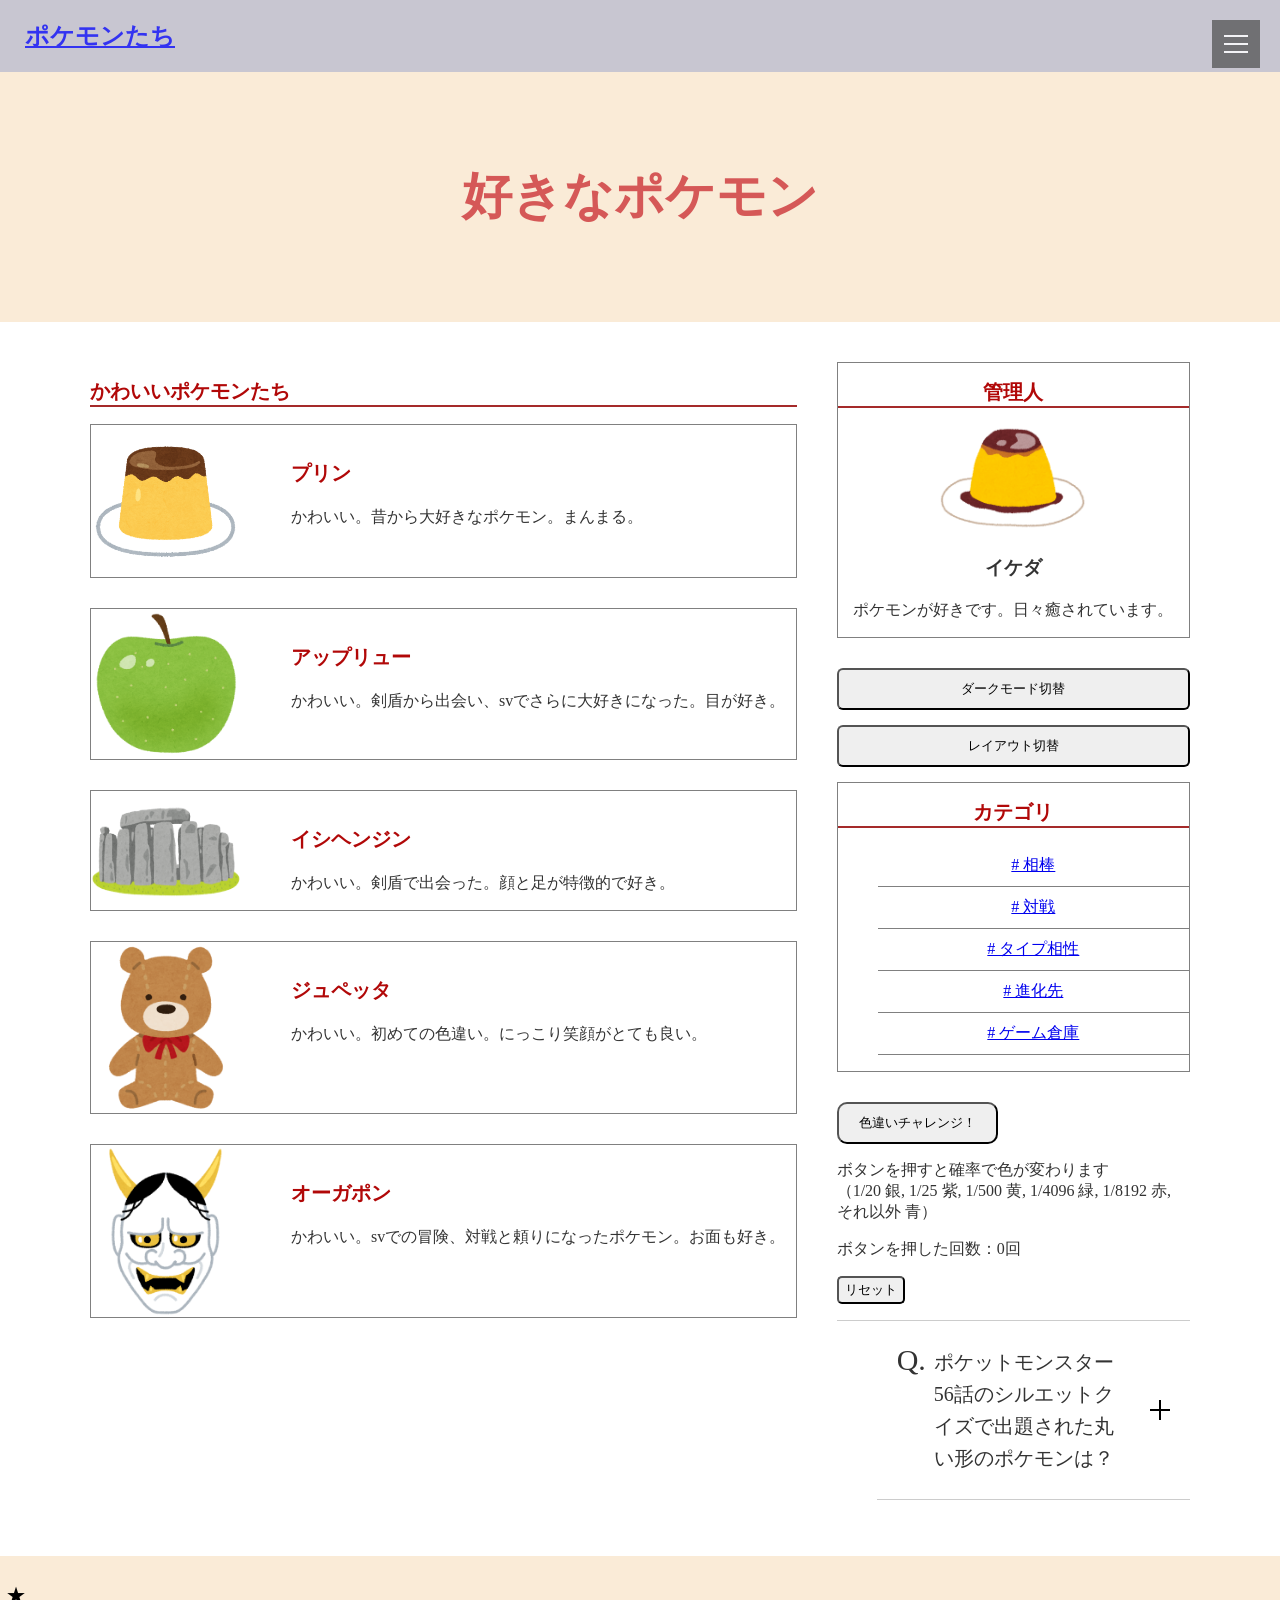
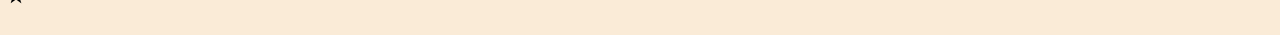
<file: index.html>
<!DOCTYPE html>
<html lang="ja">
<head>
    <meta charset="UTF-8">
    <meta name="viewport" content="width=device-width, initial-scale=1.0">
    <title>トップページ</title>
    <link rel="stylesheet" href="style.css">
    <script>
        const savedTheme = localStorage.getItem('theme')
        if (savedTheme === 'dark') {
            document.documentElement.classList.add('dark-mode');
        }
    </script>
</head>
<body id="poke-body">
    <header class="header">
        <div class = "header-left">
            <a href="index.html"><h2>ポケモンたち</h2></a>
        </div>
        <div class = "header-right">
            <button type="button" id="js-hamburger" class="hamburger" aria-label="メニューを開く">
                <span></span>
                <span></span>
                <span></span>
            </button>
            <nav id="js-nav" class="nav">
                <ul class="nav__list">
                    <li class="nav__item"><a href="index.html">ホーム</a></li>
                    <li class="nav__item"><a href="list.html">ポケモン記事</a></li>
                    <li class="nav__item"><a href="type.html">タイプ相性</a></li>
                    <li class="nav__item"><a href="gameStorage.html">ゲーム倉庫</a></li>
                </ul>
            </nav>
        </div>
    </header>
    <div class = "top-wrapper">
        <h1 id="title">好きなポケモン</h1>
    </div>
    <div id="poke-container" class = "container">
        <div class = "main-wrapper">
            <h2 class = "name-title">かわいいポケモンたち</h2>
            <div class = "pokemon">
                <img src="honmonopurin.png">
                <div class = "pokemon-right">
                    <p class = "pokemon-title">プリン</p>
                    <p class = "pokemon-text">かわいい。昔から大好きなポケモン。まんまる。</p>
                </div>
            </div>
            <div class = "pokemon">
                <img src="irotigairingo.png">
                <div class = "pokemon-right">
                    <p class = "pokemon-title">アップリュー</p>
                    <p class = "pokemon-text">かわいい。剣盾から出会い、svでさらに大好きになった。目が好き。</p>
                </div>
            </div>
            <div class = "pokemon">
                <img src="honmonohennjin.png">
                <div class = "pokemon-right">
                    <p class = "pokemon-title">イシヘンジン</p>
                    <p class = "pokemon-text">かわいい。剣盾で出会った。顔と足が特徴的で好き。</p>
                </div>
            </div>
            <div class = "pokemon">
                <img src="nuigurumi.png">
                <div class = "pokemon-right">
                    <p class = "pokemon-title">ジュペッタ</p>
                    <p class = "pokemon-text">かわいい。初めての色違い。にっこり笑顔がとても良い。</p>
                </div>
            </div>
            <div class = "pokemon">
                <img src="iakaripon.png">
                <div class = "pokemon-right">
                    <p class = "pokemon-title">オーガポン</p>
                    <p class = "pokemon-text">かわいい。svでの冒険、対戦と頼りになったポケモン。お面も好き。</p>
                </div>
            </div>
        </div>
        <div class = "poke-side-menu">
            <div class = "profile-card">
                <h2 class = "name-title">管理人</h2>
                <img src="jibunpurin.png">
                <h3>イケダ</h3>
                <p>ポケモンが好きです。日々癒されています。</p>
            </div>
            <button id="theme-toggle">ダークモード切替</button>
            <button id="layout-toggle">レイアウト切替</button>
            <div class = "profile-card">
                <h2 class = "name-title">カテゴリ</h2>
                <ul class = "category-list">
                    <li><a href="buddy.html"># 相棒</a></li>
                    <li><a href="batle.html"># 対戦</a></li>
                    <li><a href="type.html"># タイプ相性</a></li>
                    <li><a href="evolution.html"># 進化先</a></li>
                    <li><a href="gameStorage.html"># ゲーム倉庫</a></li>
                </ul>
            </div>
            <div class="poke-btn">
                <button id="shiny-btn">色違いチャレンジ！</button>
                <p id="display-result">ボタンを押すと確率で色が変わります<br>（1/20 銀, 1/25 紫, 1/500 黄, 1/4096 緑, 1/8192 赤, それ以外 青）</p>
                <p id="counter">ボタンを押した回数：0回</p>
                <button id="reset-btn">リセット</button>
            </div>
            <ul class="accordion">
                <li>
                    <div class="accordion-q">
                        <button class="accordion-btn">
                            <span class="accordion-q-prefix">Q.</span>
                            <span class="accordion-q-content">ポケットモンスター 56話のシルエットクイズで出題された丸い形のポケモンは？</span>
                            <span class="accordion-q-icon"></span>
                        </button>
                    </div>
                    <div class="accordion-a">
                        <div class="accordion-a-inner">
                            <div class="accordion-a-prefix">A.</div>
                            <div class="accordion-a-content">
                                <p>上から見たプリン</p>
                            </div>
                        </div>
                    </div>
                </li>
            </ul>
        </div>
    </div>
    <footer id ="poke-footer">
        <button class="secret-btn" onclick="revealText()">★</button>
        <div id="secretText" class="hidden-message">
            □　　　　□<br>
             □[ | _ | ]□
        </div>
    </footer>
    <button id="back-to-top" class="back-to-top" aria-label="ページトップへ戻る">
        ↑
    </button>
    <script src="main.js"></script>
</body>
</html>
</file>
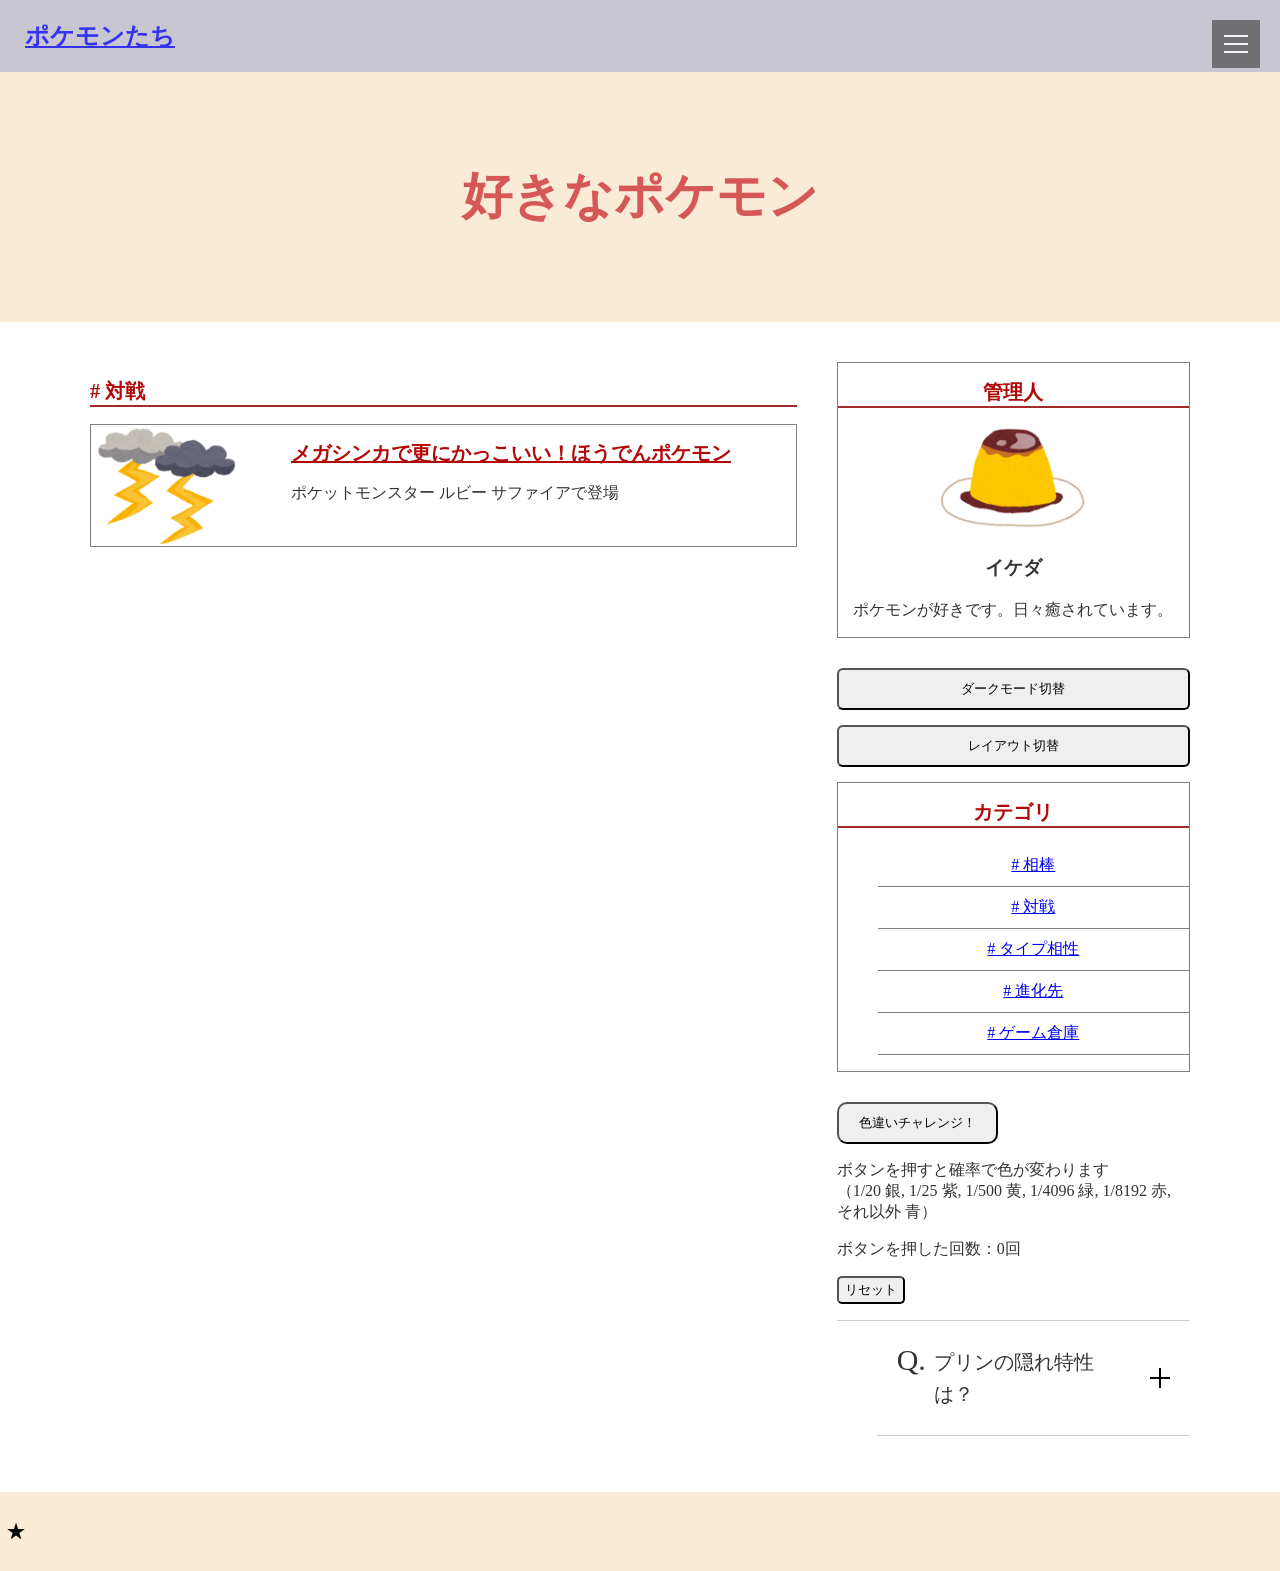
<file: batle.html>
<!DOCTYPE html>
<html lang="ja">
<head>
    <meta charset="UTF-8">
    <meta name="viewport" content="width=device-width, initial-scale=1.0">
    <title>対戦</title>
    <link rel="stylesheet" href="style.css">
    <script>
        const savedTheme = localStorage.getItem('theme')
        if (savedTheme === 'dark') {
            document.documentElement.classList.add('dark-mode');
        }
    </script>
</head>
<body id="poke-body">
    <header class="header">
        <div class = "header-left">
            <a href="index.html"><h2>ポケモンたち</h2></a>
        </div>
        <div class = "header-right">
            <button type="button" id="js-hamburger" class="hamburger" aria-label="メニューを開く">
                <span></span>
                <span></span>
                <span></span>
            </button>
            <nav id="js-nav" class="nav">
                <ul class="nav__list">
                    <li class="nav__item"><a href="index.html">ホーム</a></li>
                    <li class="nav__item"><a href="list.html">ポケモン記事</a></li>
                    <li class="nav__item"><a href="type.html">タイプ相性</a></li>
                    <li class="nav__item"><a href="gameStorage.html">ゲーム倉庫</a></li>
                </ul>
            </nav>
        </div>
    </header>
    <div class = "top-wrapper">
        <h1 id="title">好きなポケモン</h1>
    </div>
    <div id="poke-container" class = "container">
        <div class = "main-wrapper">
            <h2 class = "name-title"># 対戦</h2>
            <div class = "pokemon">
                <a href = "taisen.html"><img src="kaminari.png"></a>
                <div class = "pokemon-right">
                    <a class = "pokemon-title" href="taisen.html">メガシンカで更にかっこいい！ほうでんポケモン</a>
                    <p class = "pokemon-text">ポケットモンスター ルビー サファイアで登場</p>
                </div>
            </div>
        </div>
        <div class = "poke-side-menu">
            <div class = "profile-card">
                <h2 class = "name-title">管理人</h2>
                <img src="jibunpurin.png">
                <h3>イケダ</h3>
                <p>ポケモンが好きです。日々癒されています。</p>
            </div>
            <button id="theme-toggle">ダークモード切替</button>
            <button id="layout-toggle">レイアウト切替</button>
            <div class = "profile-card">
                <h2 class = "name-title">カテゴリ</h2>
                <ul class = "category-list">
                    <li><a href="buddy.html"># 相棒</a></li>
                    <li><a href="batle.html"># 対戦</a></li>
                    <li><a href="type.html"># タイプ相性</a></li>
                    <li><a href="evolution.html"># 進化先</a></li>
                    <li><a href="gameStorage.html"># ゲーム倉庫</a></li>
                </ul>
            </div>
            <div class="poke-btn">
                <button id="shiny-btn">色違いチャレンジ！</button>
                <p id="display-result">ボタンを押すと確率で色が変わります<br>（1/20 銀, 1/25 紫, 1/500 黄, 1/4096 緑, 1/8192 赤, それ以外 青）</p>
                <p id="counter">ボタンを押した回数：0回</p>
                <button id="reset-btn">リセット</button>
            </div>
            <ul class="accordion">
                <li>
                    <div class="accordion-q">
                        <button class="accordion-btn">
                            <span class="accordion-q-prefix">Q.</span>
                            <span class="accordion-q-content">プリンの隠れ特性は？</span>
                            <span class="accordion-q-icon"></span>
                        </button>
                    </div>
                    <div class="accordion-a">
                        <div class="accordion-a-inner">
                            <div class="accordion-a-prefix">A.</div>
                            <div class="accordion-a-content">
                                <p>フレンドガード</p>
                            </div>
                        </div>
                    </div>
                </li>
            </ul>
        </div>
    </div>
    <footer id ="poke-footer">
        <button class="secret-btn" onclick="revealText()">★</button>
        <div id="secretText" class="hidden-message">
            □　　　　□<br>
             □[ | _ | ]□
        </div>
    </footer>
    <button id="back-to-top" class="back-to-top" aria-label="ページトップへ戻る">
        ↑
    </button>
    <script src="main.js"></script>
</body>
</html>
</file>
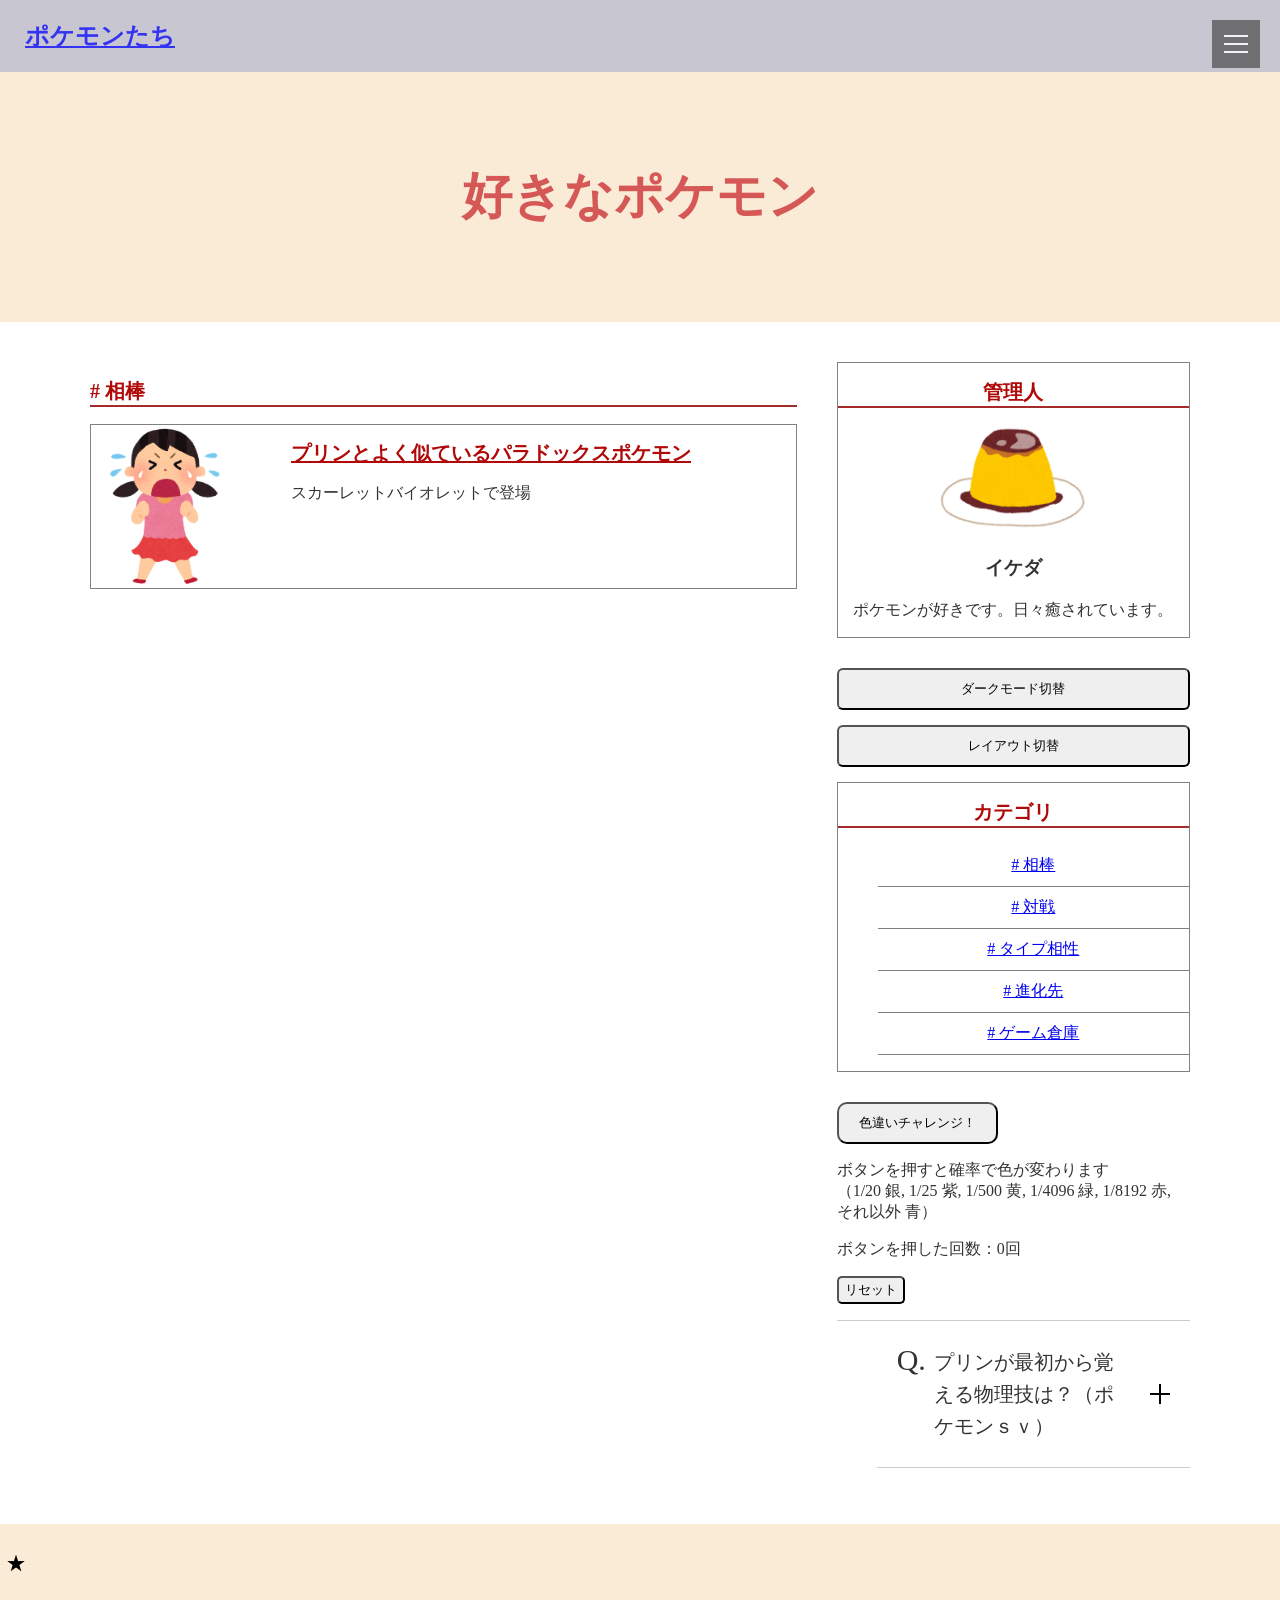
<file: buddy.html>
<!DOCTYPE html>
<html lang="ja">
<head>
    <meta charset="UTF-8">
    <meta name="viewport" content="width=device-width, initial-scale=1.0">
    <title>相棒</title>
    <link rel="stylesheet" href="style.css">
    <script>
        const savedTheme = localStorage.getItem('theme')
        if (savedTheme === 'dark') {
            document.documentElement.classList.add('dark-mode');
        }
    </script>
</head>
<body id="poke-body">
    <header class="header">
        <div class = "header-left">
            <a href="index.html"><h2>ポケモンたち</h2></a>
        </div>
        <div class = "header-right">
            <button type="button" id="js-hamburger" class="hamburger" aria-label="メニューを開く">
                <span></span>
                <span></span>
                <span></span>
            </button>
            <nav id="js-nav" class="nav">
                <ul class="nav__list">
                    <li class="nav__item"><a href="index.html">ホーム</a></li>
                    <li class="nav__item"><a href="list.html">ポケモン記事</a></li>
                    <li class="nav__item"><a href="type.html">タイプ相性</a></li>
                    <li class="nav__item"><a href="gameStorage.html">ゲーム倉庫</a></li>
                </ul>
            </nav>
        </div>
    </header>
    <div class = "top-wrapper">
        <h1 id="title">好きなポケモン</h1>
    </div>
    <div id="poke-container" class = "container">
        <div class = "main-wrapper">
            <h2 class = "name-title"># 相棒</h2>
            <div class = "pokemon">
                <a href = "sub.html"><img src="sakebinaku.png"></a>
                <div class = "pokemon-right">
                    <a class = "pokemon-title" href="sub.html">プリンとよく似ているパラドックスポケモン</a>
                    <p class = "pokemon-text">スカーレットバイオレットで登場</p>
                </div>
            </div>
        </div>
        <div class = "poke-side-menu">
            <div class = "profile-card">
                <h2 class = "name-title">管理人</h2>
                <img src="jibunpurin.png">
                <h3>イケダ</h3>
                <p>ポケモンが好きです。日々癒されています。</p>
            </div>
            <button id="theme-toggle">ダークモード切替</button>
            <button id="layout-toggle">レイアウト切替</button>
            <div class = "profile-card">
                <h2 class = "name-title">カテゴリ</h2>
                <ul class = "category-list">
                    <li><a href="buddy.html"># 相棒</a></li>
                    <li><a href="batle.html"># 対戦</a></li>
                    <li><a href="type.html"># タイプ相性</a></li>
                    <li><a href="evolution.html"># 進化先</a></li>
                    <li><a href="gameStorage.html"># ゲーム倉庫</a></li>
                </ul>
            </div>
            <div class="poke-btn">
                <button id="shiny-btn">色違いチャレンジ！</button>
                <p id="display-result">ボタンを押すと確率で色が変わります<br>（1/20 銀, 1/25 紫, 1/500 黄, 1/4096 緑, 1/8192 赤, それ以外 青）</p>
                <p id="counter">ボタンを押した回数：0回</p>
                <button id="reset-btn">リセット</button>
            </div>
            <ul class="accordion">
                <li>
                    <div class="accordion-q">
                        <button class="accordion-btn">
                            <span class="accordion-q-prefix">Q.</span>
                            <span class="accordion-q-content">プリンが最初から覚える物理技は？（ポケモンｓｖ）</span>
                            <span class="accordion-q-icon"></span>
                        </button>
                    </div>
                    <div class="accordion-a">
                        <div class="accordion-a-inner">
                            <div class="accordion-a-prefix">A.</div>
                            <div class="accordion-a-content">
                                <p>はたく</p>
                            </div>
                        </div>
                    </div>
                </li>
            </ul>
        </div>
    </div>
    <footer id ="poke-footer">
        <button class="secret-btn" onclick="revealText()">★</button>
        <div id="secretText" class="hidden-message">
            □　　　　□<br>
             □[ | _ | ]□
        </div>
    </footer>
    <button id="back-to-top" class="back-to-top" aria-label="ページトップへ戻る">
        ↑
    </button>
    <script src="main.js"></script>
</body>
</html>
</file>
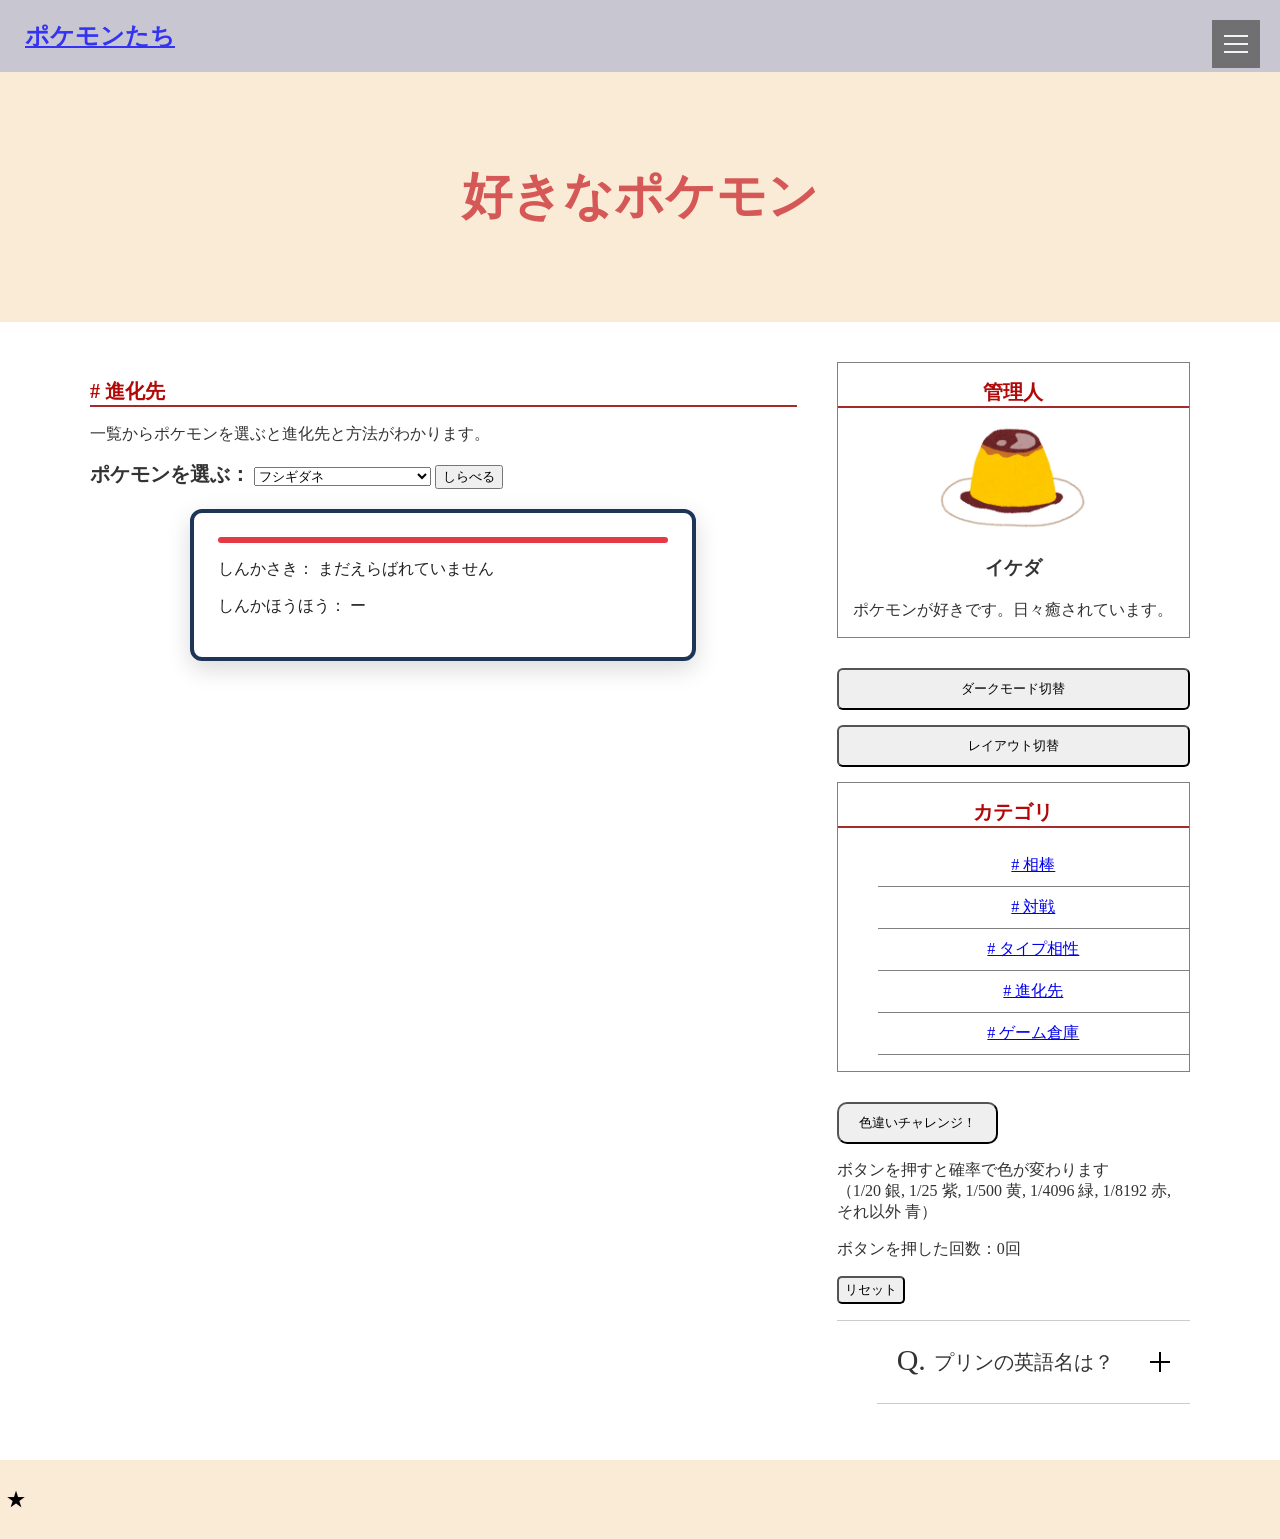
<file: evolution.html>
<!DOCTYPE html>
<html lang="ja">
<head>
    <meta charset="UTF-8">
    <meta name="viewport" content="width=device-width, initial-scale=1.0">
    <title>進化先</title>
    <link rel="stylesheet" href="style.css">
    <script>
        const savedTheme = localStorage.getItem('theme')
        if (savedTheme === 'dark') {
            document.documentElement.classList.add('dark-mode');
        }
    </script>
    <style>
        .evolution-container {
            flex: 2;
        }

        :root {
            --pokedex-bg: #ffffff;
            --pokedex-text: #222222;
            --pokedex-border: #1d3557;
            --pokedex-accent: #e63946;
        }

        body.dark-mode {
            --pokedex-bg: #151b22;
            --pokedex-text: #f0f6fc;
            --pokedex-border: #30363d;
            --pokedex-accent: #ff4d5a;
        }

        .input-group label {
            margin-bottom: 6px;
            font-weight: bold;
            font-size: 20px;
        }

        .input-group select {
            width: 25%;
        }

        .pokedex-window {
            background-color: var(--pokedex-bg);
            color: var(--pokedex-text);
            border: 4px solid var(--pokedex-border);
            border-radius: 12px;
            padding: 24px;
            box-shadow: 0 8px 24px rgba(0, 0, 0, 0.15);
            max-width: 450px;
            margin: 20px auto;
            position: relative;
        }

        .pokedex-window::before {
            content: "";
            display: block;
            height: 6px;
            background-color: var(--pokedex-accent);
            border-radius: 3px;
            margin-bottom: 16px;
        }

        @keyframes fadeIn {
            0% {
                opacity: 0;
                transform: scale(0.95);
            }
            100% {
                opacity: 1;
                transform: scale(1.0);
            }
        }

        .animate-result {
            animation: fadeIn 0.4s ease;
        }
    </style>
</head>
<body id="poke-body">
    <header class="header">
        <div class = "header-left">
            <a href="index.html"><h2>ポケモンたち</h2></a>
        </div>
        <div class = "header-right">
            <button type="button" id="js-hamburger" class="hamburger" aria-label="メニューを開く">
                <span></span>
                <span></span>
                <span></span>
            </button>
            <nav id="js-nav" class="nav">
                <ul class="nav__list">
                    <li class="nav__item"><a href="index.html">ホーム</a></li>
                    <li class="nav__item"><a href="list.html">ポケモン記事</a></li>
                    <li class="nav__item"><a href="type.html">タイプ相性</a></li>
                    <li class="nav__item"><a href="gameStorage.html">ゲーム倉庫</a></li>
                </ul>
            </nav>
        </div>
    </header>
    <div class = "top-wrapper">
        <h1 id="title">好きなポケモン</h1>
    </div>
    <div id="poke-container" class = "container">
        <div class = "evolution-container">
            <h2 class = "name-title"># 進化先</h2>
            <div class = "input-group">
                <p>一覧からポケモンを選ぶと進化先と方法がわかります。</p>
                <label for="pokemon-select">ポケモンを選ぶ：</label>
                <select id="pokemon-select">
                    <option value="bulbasaur">フシギダネ</option>
                    <option value="ivysaur">フシギソウ</option>
                    <option value="venusaur">フシギバナ</option>
                    <option value="charmander">ヒトカゲ</option>
                    <option value="charmeleon">リザード</option>
                    <option value="charizard">リザードン</option>
                    <option value="squirtle">ゼニガメ</option>
                    <option value="wartortle">カメール</option>
                    <option value="blastoise">カメックス</option>
                </select>
                <button id="search-evo-btn">しらべる</button>
            </div>
            <div class="pokedex-window">
                <p id="evo-result-name">しんかさき： まだえらばれていません</p>
                <p id="evo-result-method">しんかほうほう： ー</p>
            </div>
        </div>
        <div class = "poke-side-menu">
            <div class = "profile-card">
                <h2 class = "name-title">管理人</h2>
                <img src="jibunpurin.png">
                <h3>イケダ</h3>
                <p>ポケモンが好きです。日々癒されています。</p>
            </div>
            <button id="theme-toggle">ダークモード切替</button>
            <button id="layout-toggle">レイアウト切替</button>
            <div class = "profile-card">
                <h2 class = "name-title">カテゴリ</h2>
                <ul class = "category-list">
                    <li><a href="buddy.html"># 相棒</a></li>
                    <li><a href="batle.html"># 対戦</a></li>
                    <li><a href="type.html"># タイプ相性</a></li>
                    <li><a href="evolution.html"># 進化先</a></li>
                    <li><a href="gameStorage.html"># ゲーム倉庫</a></li>
                </ul>
            </div>
            <div class="poke-btn">
                <button id="shiny-btn">色違いチャレンジ！</button>
                <p id="display-result">ボタンを押すと確率で色が変わります<br>（1/20 銀, 1/25 紫, 1/500 黄, 1/4096 緑, 1/8192 赤, それ以外 青）</p>
                <p id="counter">ボタンを押した回数：0回</p>
                <button id="reset-btn">リセット</button>
            </div>
            <ul class="accordion">
                <li>
                    <div class="accordion-q">
                        <button class="accordion-btn">
                            <span class="accordion-q-prefix">Q.</span>
                            <span class="accordion-q-content">プリンの英語名は？</span>
                            <span class="accordion-q-icon"></span>
                        </button>
                    </div>
                    <div class="accordion-a">
                        <div class="accordion-a-inner">
                            <div class="accordion-a-prefix">A.</div>
                            <div class="accordion-a-content">
                                <p>Jigglypuff（ジグリーパフ）</p>
                            </div>
                        </div>
                    </div>
                </li>
            </ul>
        </div>
    </div>
    <footer id ="poke-footer">
        <button class="secret-btn" onclick="revealText()">★</button>
        <div id="secretText" class="hidden-message">
            □　　　　□<br>
             □[ | _ | ]□
        </div>
    </footer>
    <button id="back-to-top" class="back-to-top" aria-label="ページトップへ戻る">
        ↑
    </button>
    <script src="main.js"></script>
    <script>
        const pokemonSelect = document.getElementById('pokemon-select');
        const searchButton = document.getElementById('search-evo-btn');
        const resultName = document.getElementById('evo-result-name');
        const resultMethod = document.getElementById('evo-result-method');
        const pokedexWindow = document.querySelector(".pokedex-window");

        const evolutionData = {
            bulbasaur: {
                name: 'フシギソウ',
                method: 'レベル１６で進化'
            },

            ivysaur: {
                name: 'フシギバナ',
                method: 'レベル３２で進化'
            },

            charmander: {
                name: 'リザード',
                method: 'レベル１６で進化'
            },

            charmeleon: {
                name: 'リザードン',
                method: 'レベル３６で進化'
            },

            squirtle: {
                name: 'カメール',
                method: 'レベル１６で進化'
            },

            wartortle: {
                name: 'カメックス',
                method: 'レベル３６で進化'
            }
        };

        function resultDisplay(nameMessage, methodMessage) {
            pokedexWindow.classList.remove('animate-result');

            resultName.textContent = `しんかさき： ${nameMessage}`;
            resultMethod.textContent = `しんかほうほう： ${methodMessage}`;

            setTimeout(() => {
                pokedexWindow.classList.add('animate-result');
            }, 10);
        }

        searchButton.addEventListener('click', () => {
            const selectedKey = pokemonSelect.value;
            const pokeData = evolutionData[selectedKey];

            if (!pokeData) {
                resultDisplay("なし", "なし");
            } else {
                resultDisplay(pokeData.name, pokeData.method);
            }
        });
    </script>
</body>
</html>
</file>
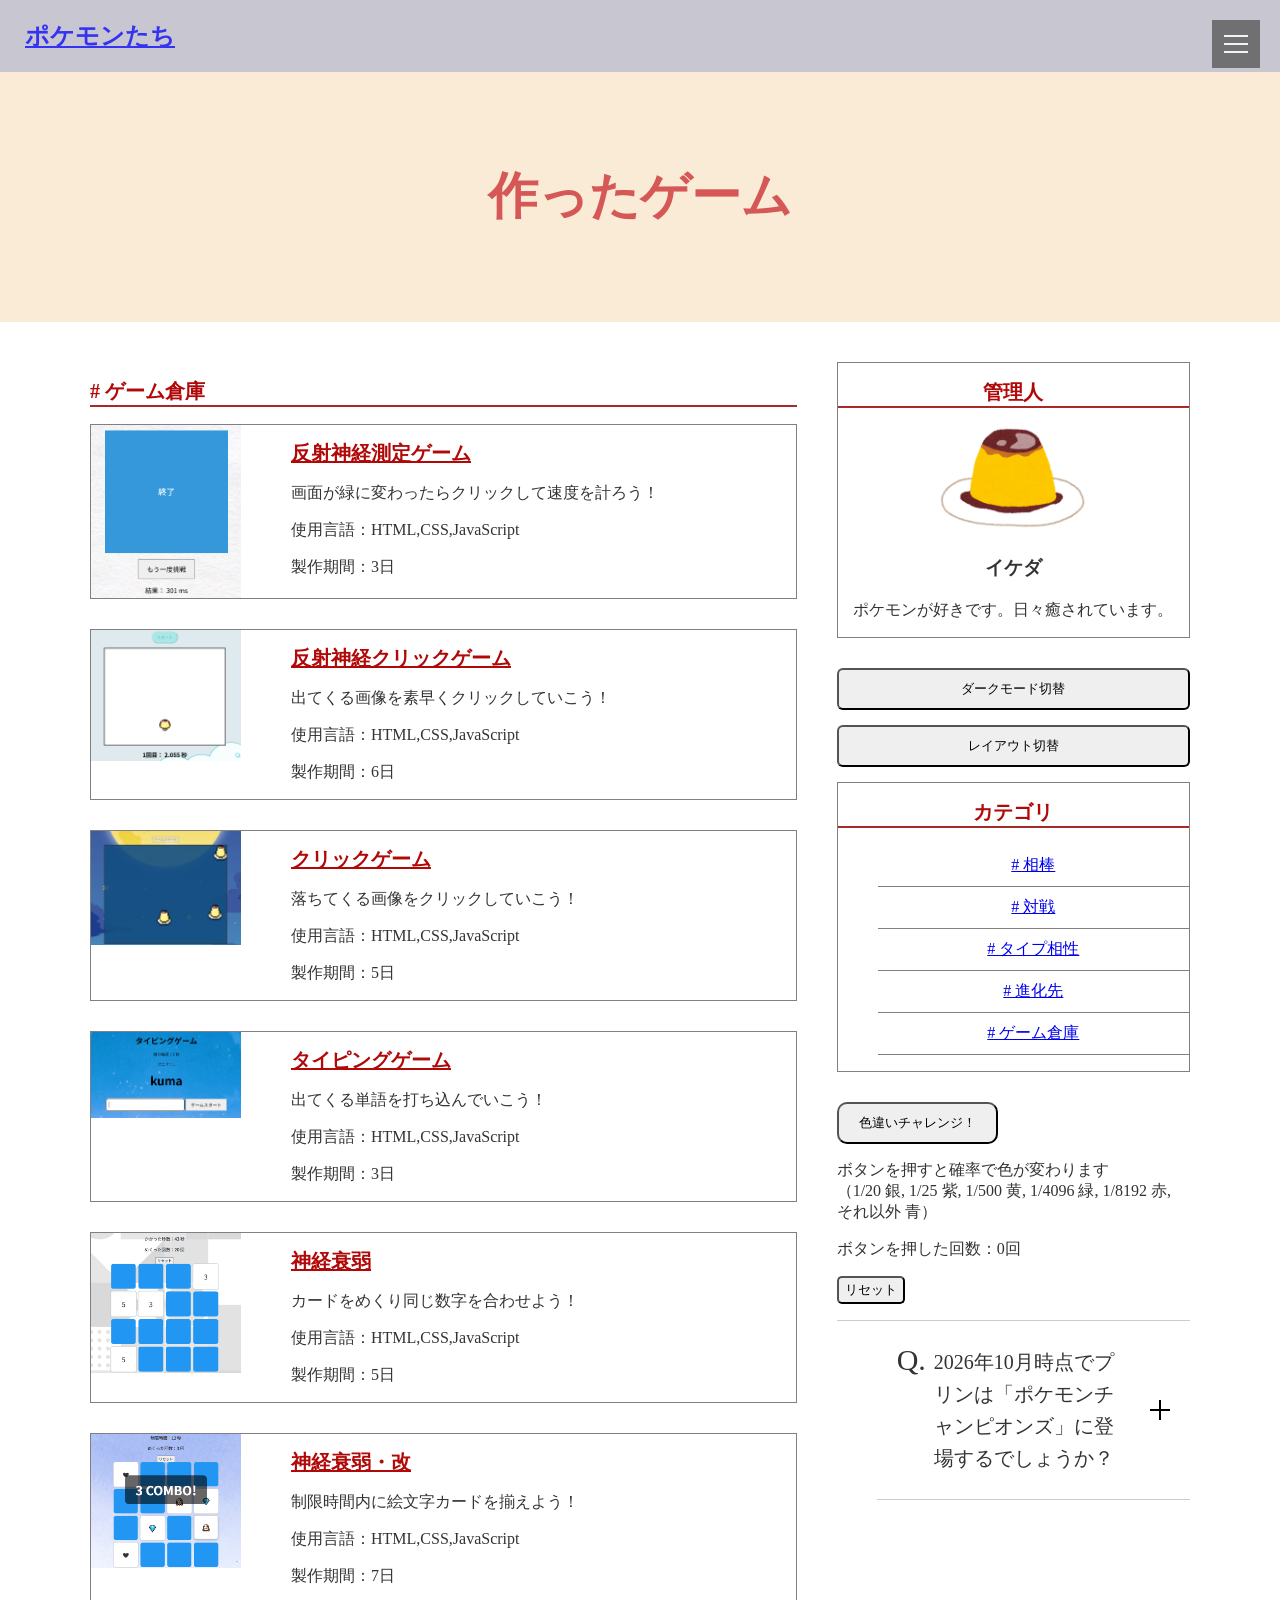
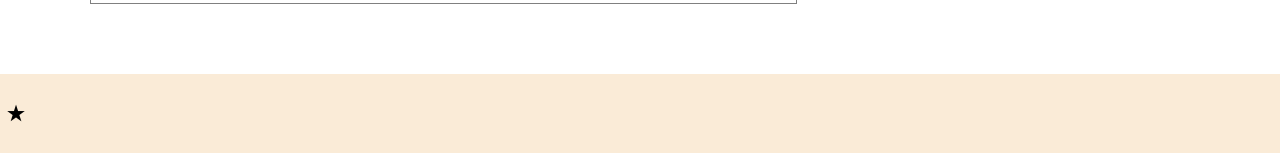
<file: gameStorage.html>
<!DOCTYPE html>
<html lang="ja">
<head>
    <meta charset="UTF-8">
    <meta name="viewport" content="width=device-width, initial-scale=1.0">
    <title>ゲーム倉庫</title>
    <link rel="stylesheet" href="style.css">
    <script>
        const savedTheme = localStorage.getItem('theme')
        if (savedTheme === 'dark') {
            document.documentElement.classList.add('dark-mode');
        }
    </script>
</head>
<body id="poke-body">
    <header class="header">
        <div class = "header-left">
            <a href="index.html"><h2>ポケモンたち</h2></a>
        </div>
        <div class = "header-right">
            <button type="button" id="js-hamburger" class="hamburger" aria-label="メニューを開く">
                <span></span>
                <span></span>
                <span></span>
            </button>
            <nav id="js-nav" class="nav">
                <ul class="nav__list">
                    <li class="nav__item"><a href="index.html">ホーム</a></li>
                    <li class="nav__item"><a href="list.html">ポケモン記事</a></li>
                    <li class="nav__item"><a href="type.html">タイプ相性</a></li>
                    <li class="nav__item"><a href="gameStorage.html">ゲーム倉庫</a></li>
                </ul>
            </nav>
        </div>
    </header>
    <div class = "top-wrapper">
        <h1 id="title">作ったゲーム</h1>
    </div><div id="poke-container" class = "container">
        <div class = "main-wrapper">
            <h2 class = "name-title"># ゲーム倉庫</h2>
            <div class = "pokemon">
                <a href="https://sakebupurin.github.io/reflexes-game/"><img src="hansyasinkei.png"></a>
                <div class = "pokemon-right">
                    <a class = "pokemon-title" href="https://sakebupurin.github.io/reflexes-game/">反射神経測定ゲーム</a>
                    <p class = "pokemon-text">画面が緑に変わったらクリックして速度を計ろう！</p>
                    <p class = "pokemon-text">使用言語：HTML,CSS,JavaScript</p>
                    <p class = "pokemon-text">製作期間：3日</p>
                </div>
            </div>
            <div class = "pokemon">
                <a href="https://sakebupurin.github.io/click-reflexes/"><img src="hansyasokutei.png"></a>
                <div class = "pokemon-right">
                    <a class = "pokemon-title" href="https://sakebupurin.github.io/click-reflexes/">反射神経クリックゲーム</a>
                    <p class = "pokemon-text">出てくる画像を素早くクリックしていこう！</p>
                    <p class = "pokemon-text">使用言語：HTML,CSS,JavaScript</p>
                    <p class = "pokemon-text">製作期間：6日</p>
                </div>
            </div>
            <div class = "pokemon">
                <a href="https://sakebupurin.github.io/click-game/"><img src="clickgame.png"></a>
                <div class = "pokemon-right">
                    <a class = "pokemon-title" href="https://sakebupurin.github.io/click-game/">クリックゲーム</a>
                    <p class = "pokemon-text">落ちてくる画像をクリックしていこう！</p>
                    <p class = "pokemon-text">使用言語：HTML,CSS,JavaScript</p>
                    <p class = "pokemon-text">製作期間：5日</p>
                </div>
            </div>
            <div class = "pokemon">
                <a href="https://sakebupurin.github.io/typing-game/"><img src="taipingu.png"></a>
                <div class = "pokemon-right">
                    <a class = "pokemon-title" href="https://sakebupurin.github.io/typing-game/">タイピングゲーム</a>
                    <p class = "pokemon-text">出てくる単語を打ち込んでいこう！</p>
                    <p class = "pokemon-text">使用言語：HTML,CSS,JavaScript</p>
                    <p class = "pokemon-text">製作期間：3日</p>
                </div>
            </div>
            <div class = "pokemon">
                <a href="https://sakebupurin.github.io/concentration/"><img src="sinkeisuijaku.png"></a>
                <div class = "pokemon-right">
                    <a class = "pokemon-title" href="https://sakebupurin.github.io/concentration/">神経衰弱</a>
                    <p class = "pokemon-text">カードをめくり同じ数字を合わせよう！</p>
                    <p class = "pokemon-text">使用言語：HTML,CSS,JavaScript</p>
                    <p class = "pokemon-text">製作期間：5日</p>
                </div>
            </div>
            <div class = "pokemon">
                <a href="https://sakebupurin.github.io/concentration-improved/"><img src="sinkeisuijaku_kai.png"></a>
                <div class = "pokemon-right">
                    <a class = "pokemon-title" href="https://sakebupurin.github.io/concentration-improved/">神経衰弱・改</a>
                    <p class = "pokemon-text">制限時間内に絵文字カードを揃えよう！</p>
                    <p class = "pokemon-text">使用言語：HTML,CSS,JavaScript</p>
                    <p class = "pokemon-text">製作期間：7日</p>
                </div>
            </div>
        </div>
        <div class = "poke-side-menu">
            <div class = "profile-card">
                <h2 class = "name-title">管理人</h2>
                <img src="jibunpurin.png">
                <h3>イケダ</h3>
                <p>ポケモンが好きです。日々癒されています。</p>
            </div>
            <button id="theme-toggle">ダークモード切替</button>
            <button id="layout-toggle">レイアウト切替</button>
            <div class = "profile-card">
                <h2 class = "name-title">カテゴリ</h2>
                <ul class = "category-list">
                    <li><a href="buddy.html"># 相棒</a></li>
                    <li><a href="batle.html"># 対戦</a></li>
                    <li><a href="type.html"># タイプ相性</a></li>
                    <li><a href="evolution.html"># 進化先</a></li>
                    <li><a href="gameStorage.html"># ゲーム倉庫</a></li>
                </ul>
            </div>
            <div class="poke-btn">
                <button id="shiny-btn">色違いチャレンジ！</button>
                <p id="display-result">ボタンを押すと確率で色が変わります<br>（1/20 銀, 1/25 紫, 1/500 黄, 1/4096 緑, 1/8192 赤, それ以外 青）</p>
                <p id="counter">ボタンを押した回数：0回</p>
                <button id="reset-btn">リセット</button>
            </div>
            <ul class="accordion">
                <li>
                    <div class="accordion-q">
                        <button class="accordion-btn">
                            <span class="accordion-q-prefix">Q.</span>
                            <span class="accordion-q-content">2026年10月時点でプリンは「ポケモンチャンピオンズ」に登場するでしょうか？</span>
                            <span class="accordion-q-icon"></span>
                        </button>
                    </div>
                    <div class="accordion-a">
                        <div class="accordion-a-inner">
                            <div class="accordion-a-prefix">A.</div>
                            <div class="accordion-a-content">
                                <p>しない。進化系のプクリンは登場します。</p>
                            </div>
                        </div>
                    </div>
                </li>
            </ul>
        </div>
    </div>
    <footer id ="poke-footer">
        <button class="secret-btn" onclick="revealText()">★</button>
        <div id="secretText" class="hidden-message">
            □　　　　□<br>
             □[ | _ | ]□
        </div>
    </footer>
    <button id="back-to-top" class="back-to-top" aria-label="ページトップへ戻る">
        ↑
    </button>
    <script src="main.js"></script>
</body>
</html>
</file>
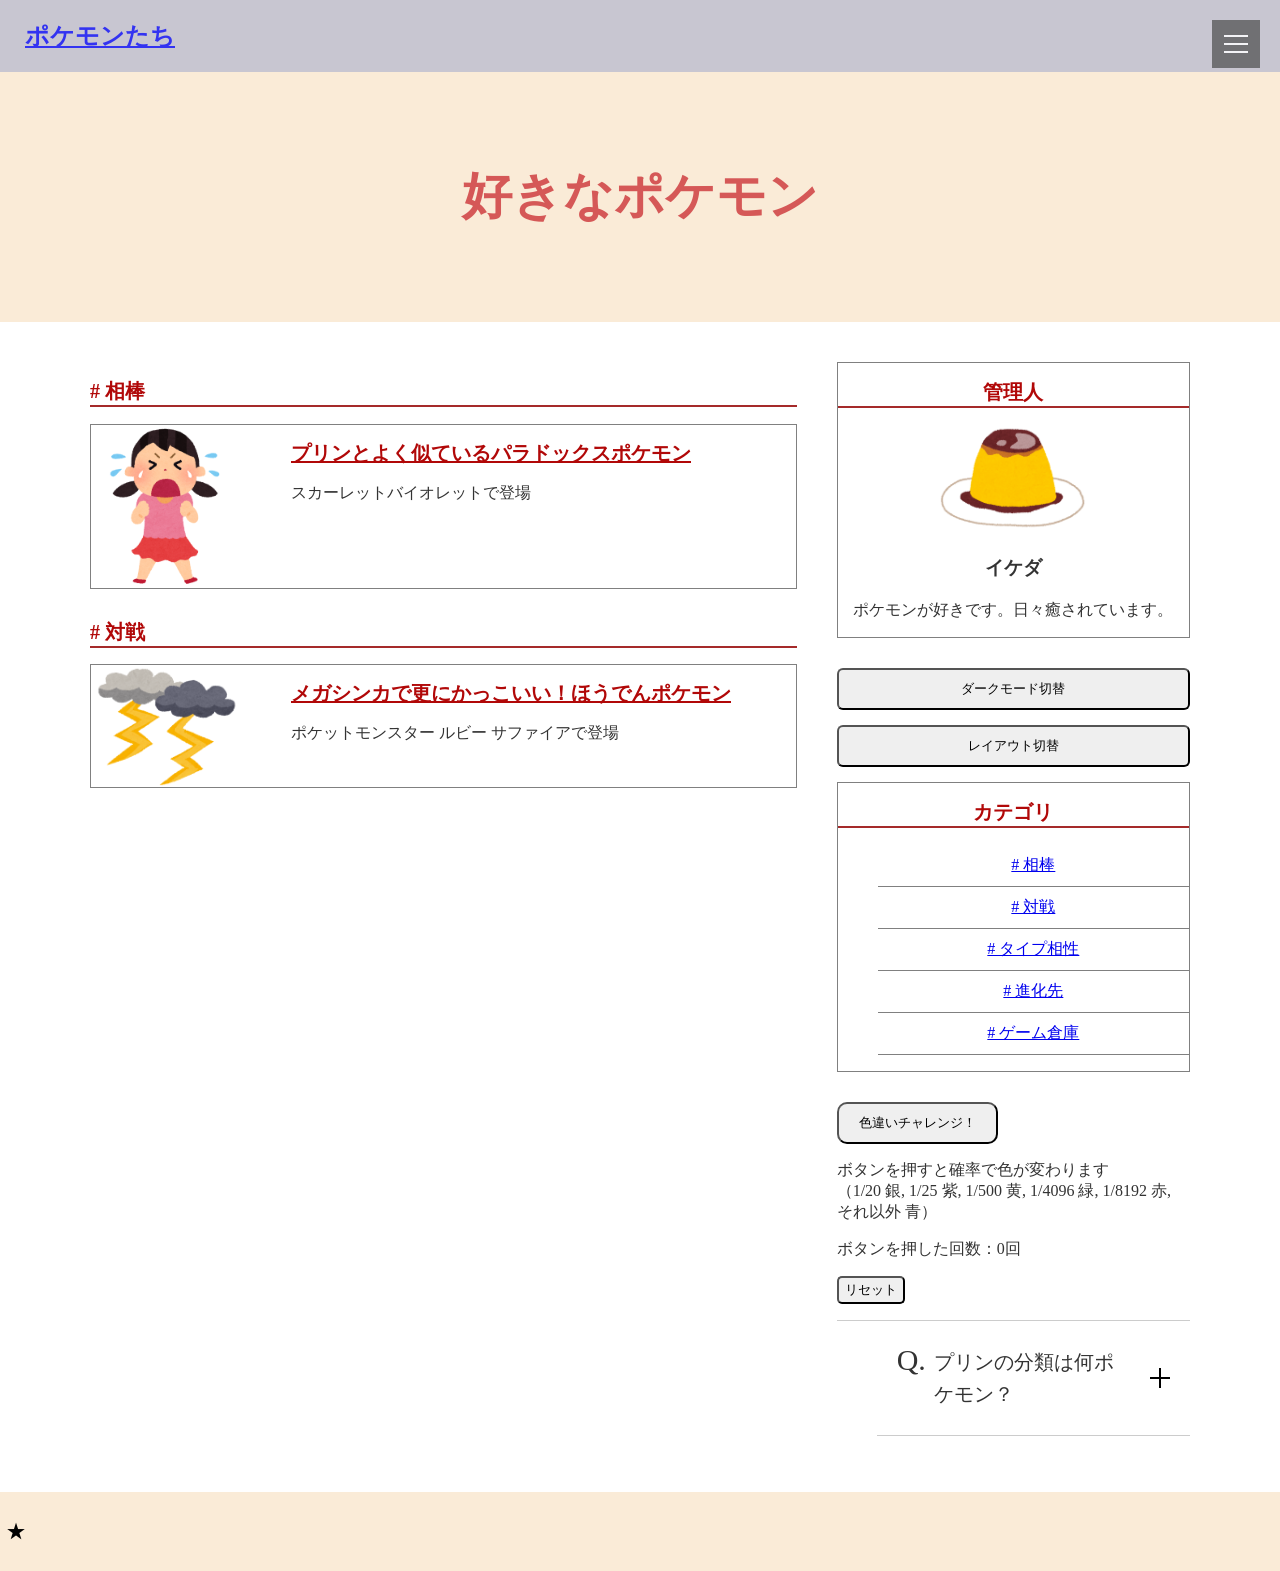
<file: list.html>
<!DOCTYPE html>
<html lang="ja">
<head>
    <meta charset="UTF-8">
    <meta name="viewport" content="width=device-width, initial-scale=1.0">
    <title>ポケモン記事</title>
    <link rel="stylesheet" href="style.css">
    <script>
        const savedTheme = localStorage.getItem('theme')
        if (savedTheme === 'dark') {
            document.documentElement.classList.add('dark-mode');
        }
    </script>
</head>
<body id="poke-body">
    <header class="header">
        <div class = "header-left">
            <a href="index.html"><h2>ポケモンたち</h2></a>
        </div>
        <div class = "header-right">
            <button type="button" id="js-hamburger" class="hamburger" aria-label="メニューを開く">
                <span></span>
                <span></span>
                <span></span>
            </button>
            <nav id="js-nav" class="nav">
                <ul class="nav__list">
                    <li class="nav__item"><a href="index.html">ホーム</a></li>
                    <li class="nav__item"><a href="list.html">ポケモン記事</a></li>
                    <li class="nav__item"><a href="type.html">タイプ相性</a></li>
                    <li class="nav__item"><a href="gameStorage.html">ゲーム倉庫</a></li>
                </ul>
            </nav>
        </div>
    </header>
    <div class = "top-wrapper">
        <h1 id="title">好きなポケモン</h1>
    </div>
    <div id="poke-container" class = "container">
        <div class = "main-wrapper">
            <h2 class = "name-title"># 相棒</h2>
            <div class = "pokemon">
                <a href = "sub.html"><img src="sakebinaku.png"></a>
                <div class = "pokemon-right">
                    <a class = "pokemon-title" href="sub.html">プリンとよく似ているパラドックスポケモン</a>
                    <p class = "pokemon-text">スカーレットバイオレットで登場</p>
                </div>
            </div>
            <h2 class = "name-title"># 対戦</h2>
            <div class = "pokemon">
                <a href = "taisen.html"><img src="kaminari.png"></a>
                <div class = "pokemon-right">
                    <a class = "pokemon-title" href="taisen.html">メガシンカで更にかっこいい！ほうでんポケモン</a>
                    <p class = "pokemon-text">ポケットモンスター ルビー サファイアで登場</p>
                </div>
            </div>
        </div>
        <div class = "poke-side-menu">
            <div class = "profile-card">
                <h2 class = "name-title">管理人</h2>
                <img src="jibunpurin.png">
                <h3>イケダ</h3>
                <p>ポケモンが好きです。日々癒されています。</p>
            </div>
            <button id="theme-toggle">ダークモード切替</button>
            <button id="layout-toggle">レイアウト切替</button>
            <div class = "profile-card">
                <h2 class = "name-title">カテゴリ</h2>
                <ul class = "category-list">
                    <li><a href="buddy.html"># 相棒</a></li>
                    <li><a href="batle.html"># 対戦</a></li>
                    <li><a href="type.html"># タイプ相性</a></li>
                    <li><a href="evolution.html"># 進化先</a></li>
                    <li><a href="gameStorage.html"># ゲーム倉庫</a></li>
                </ul>
            </div>
            <div class="poke-btn">
                <button id="shiny-btn">色違いチャレンジ！</button>
                <p id="display-result">ボタンを押すと確率で色が変わります<br>（1/20 銀, 1/25 紫, 1/500 黄, 1/4096 緑, 1/8192 赤, それ以外 青）</p>
                <p id="counter">ボタンを押した回数：0回</p>
                <button id="reset-btn">リセット</button>
            </div>
            <ul class="accordion">
                <li>
                    <div class="accordion-q">
                        <button class="accordion-btn">
                            <span class="accordion-q-prefix">Q.</span>
                            <span class="accordion-q-content">プリンの分類は何ポケモン？</span>
                            <span class="accordion-q-icon"></span>
                        </button>
                    </div>
                    <div class="accordion-a">
                        <div class="accordion-a-inner">
                            <div class="accordion-a-prefix">A.</div>
                            <div class="accordion-a-content">
                                <p>ふうせんポケモン</p>
                            </div>
                        </div>
                    </div>
                </li>
            </ul>
        </div>
    </div>
    <footer id ="poke-footer">
        <button class="secret-btn" onclick="revealText()">★</button>
        <div id="secretText" class="hidden-message">
            □　　　　□<br>
             □[ | _ | ]□
        </div>
    </footer>
    <button id="back-to-top" class="back-to-top" aria-label="ページトップへ戻る">
        ↑
    </button>
    <script src="main.js"></script>
</body>
</html>
</file>
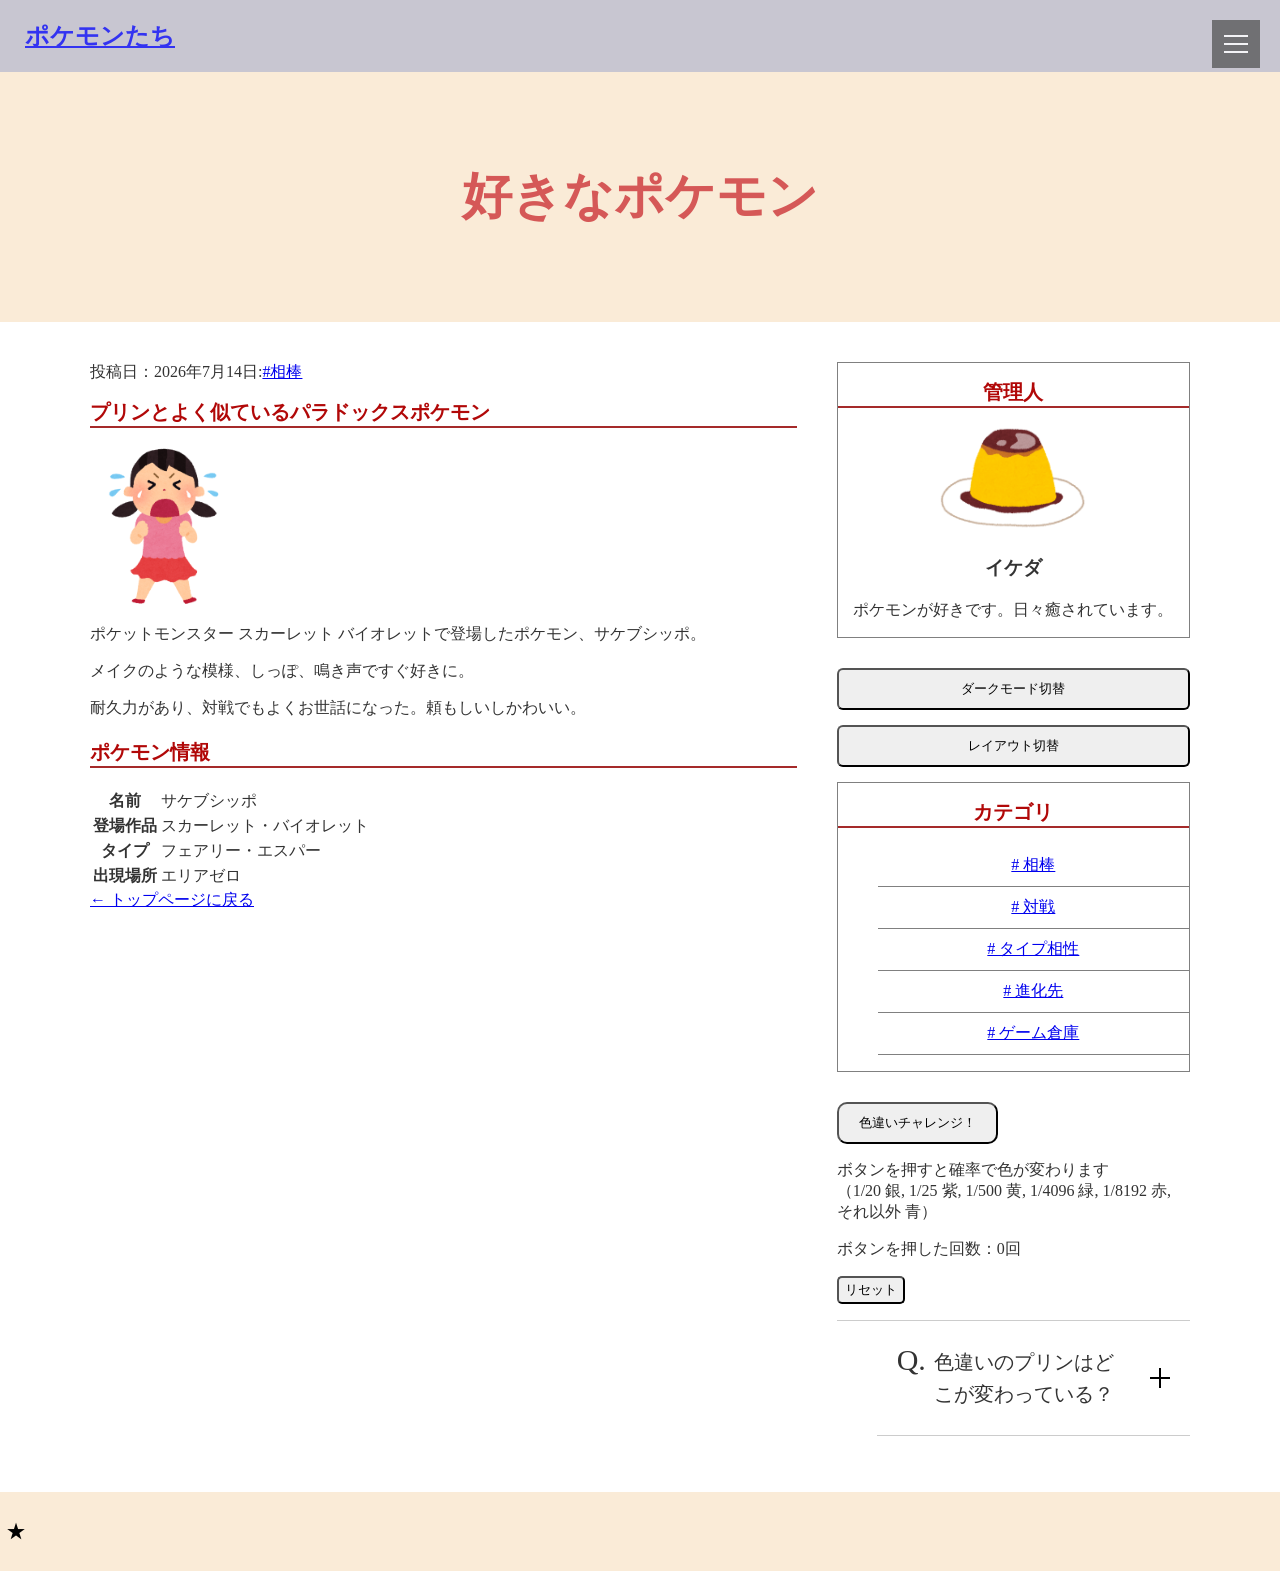
<file: sub.html>
<!DOCTYPE html>
<html lang="ja">
<head>
    <meta charset="UTF-8">
    <meta name="viewport" content="width=device-width, initial-scale=1.0">
    <title>相棒記事・サケブシッポ</title>
    <link rel="stylesheet" href="style.css">
    <script>
        const savedTheme = localStorage.getItem('theme')
        if (savedTheme === 'dark') {
            document.documentElement.classList.add('dark-mode');
        }
    </script>
</head>
<body id="poke-body">
    <header class="header">
        <div class = "header-left">
            <a href="index.html"><h2>ポケモンたち</h2></a>
        </div>
        <div class = "header-right">
            <button type="button" id="js-hamburger" class="hamburger" aria-label="メニューを開く">
                <span></span>
                <span></span>
                <span></span>
            </button>
            <nav id="js-nav" class="nav">
                <ul class="nav__list">
                    <li class="nav__item"><a href="index.html">ホーム</a></li>
                    <li class="nav__item"><a href="list.html">ポケモン記事</a></li>
                    <li class="nav__item"><a href="type.html">タイプ相性</a></li>
                    <li class="nav__item"><a href="gameStorage.html">ゲーム倉庫</a></li>
                </ul>
            </nav>
        </div>
    </header>
    <div class = "top-wrapper">
        <h1 id="title">好きなポケモン</h1>
    </div>
    <div id="poke-container" class = "container">
        <div class = "main-wrapper">
            <article class = "article-detail">
                <div class = "article-post">投稿日：2026年7月14日:<a href="buddy.html">#相棒</a></div>
                <h2 class = "name-title">プリンとよく似ているパラドックスポケモン</h2>
                <img class = "article-img" src="sakebinaku.png">
                <div class = "article-text">
                    <p>ポケットモンスター スカーレット バイオレットで登場したポケモン、サケブシッポ。</p>
                    <p>メイクのような模様、しっぽ、鳴き声ですぐ好きに。</p>
                    <p>耐久力があり、対戦でもよくお世話になった。頼もしいしかわいい。</p>
                </div>
                <h3 class = "name-title">ポケモン情報</h3>
                <table class = "pokemon-info-table">
                    <tr>
                        <th>名前</th>
                        <td>サケブシッポ</td>
                    </tr>
                    <tr>
                        <th>登場作品</th>
                        <td>スカーレット・バイオレット</td>
                    </tr>
                    <tr>
                        <th>タイプ</th>
                        <td>フェアリー・エスパー</td>
                    </tr>
                    <tr>
                        <th>出現場所</th>
                        <td>エリアゼロ</td>
                    </tr>
                </table>
                <a href="index.html">← トップページに戻る</a>
            </article>
        </div>
        <div class = "poke-side-menu">
            <div class = "profile-card">
                <h2 class = "name-title">管理人</h2>
                <img src="jibunpurin.png">
                <h3>イケダ</h3>
                <p>ポケモンが好きです。日々癒されています。</p>
            </div>
            <button id="theme-toggle">ダークモード切替</button>
            <button id="layout-toggle">レイアウト切替</button>
            <div class = "profile-card">
                <h2 class = "name-title">カテゴリ</h2>
                <ul class = "category-list">
                    <li><a href="buddy.html"># 相棒</a></li>
                    <li><a href="batle.html"># 対戦</a></li>
                    <li><a href="type.html"># タイプ相性</a></li>
                    <li><a href="evolution.html"># 進化先</a></li>
                    <li><a href="gameStorage.html"># ゲーム倉庫</a></li>
                </ul>
            </div>
            <div class="poke-btn">
                <button id="shiny-btn">色違いチャレンジ！</button>
                <p id="display-result">ボタンを押すと確率で色が変わります<br>（1/20 銀, 1/25 紫, 1/500 黄, 1/4096 緑, 1/8192 赤, それ以外 青）</p>
                <p id="counter">ボタンを押した回数：0回</p>
                <button id="reset-btn">リセット</button>
            </div>
            <ul class="accordion">
                <li>
                    <div class="accordion-q">
                        <button class="accordion-btn">
                            <span class="accordion-q-prefix">Q.</span>
                            <span class="accordion-q-content">色違いのプリンはどこが変わっている？</span>
                            <span class="accordion-q-icon"></span>
                        </button>
                    </div>
                    <div class="accordion-a">
                        <div class="accordion-a-inner">
                            <div class="accordion-a-prefix">A.</div>
                            <div class="accordion-a-content">
                                <p>瞳が緑色に変わっている</p>
                            </div>
                        </div>
                    </div>
                </li>
            </ul>
        </div>
    </div>
    <footer id ="poke-footer">
        <button class="secret-btn" onclick="revealText()">★</button>
        <div id="secretText" class="hidden-message">
            □　　　　□<br>
             □[ | _ | ]□
        </div>
    </footer>
    <button id="back-to-top" class="back-to-top" aria-label="ページトップへ戻る">
        ↑
    </button>
    <script src="main.js"></script>
</body>
</html>
</file>
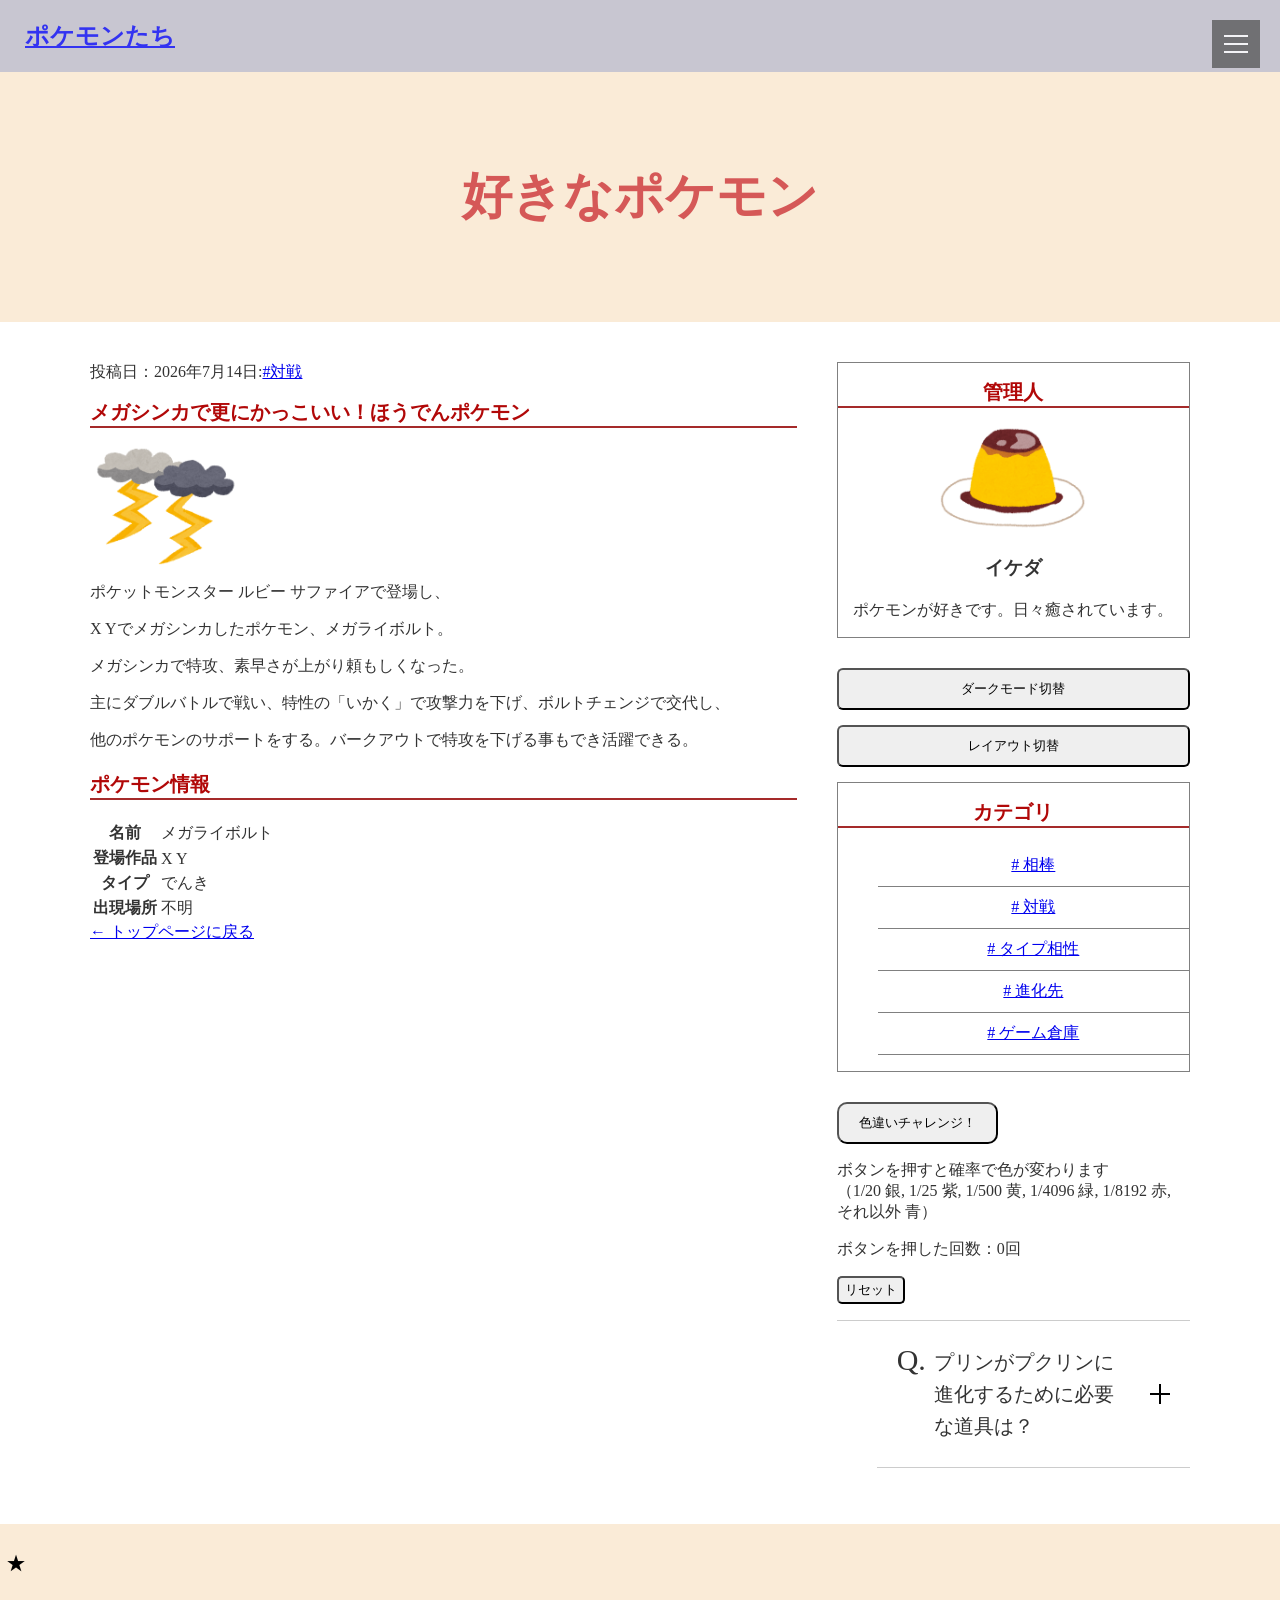
<file: taisen.html>
<!DOCTYPE html>
<html lang="ja">
<head>
    <meta charset="UTF-8">
    <meta name="viewport" content="width=device-width, initial-scale=1.0">
    <title>対戦記事・ライボルト</title>
    <link rel="stylesheet" href="style.css">
    <script>
        const savedTheme = localStorage.getItem('theme')
        if (savedTheme === 'dark') {
            document.documentElement.classList.add('dark-mode');
        }
    </script>
</head>
<body id="poke-body">
    <header class="header">
        <div class = "header-left">
            <a href="index.html"><h2>ポケモンたち</h2></a>
        </div>
        <div class = "header-right">
            <button type="button" id="js-hamburger" class="hamburger" aria-label="メニューを開く">
                <span></span>
                <span></span>
                <span></span>
            </button>
            <nav id="js-nav" class="nav">
                <ul class="nav__list">
                    <li class="nav__item"><a href="index.html">ホーム</a></li>
                    <li class="nav__item"><a href="list.html">ポケモン記事</a></li>
                    <li class="nav__item"><a href="type.html">タイプ相性</a></li>
                    <li class="nav__item"><a href="gameStorage.html">ゲーム倉庫</a></li>
                </ul>
            </nav>
        </div>
    </header>
    <div class = "top-wrapper">
        <h1 id="title">好きなポケモン</h1>
    </div>
    <div id="poke-container" class = "container">
        <div class = "main-wrapper">
            <article class = "article-detail">
                <div class = "article-post">投稿日：2026年7月14日:<a href="batle.html">#対戦</a></div>
                <h2 class = "name-title">メガシンカで更にかっこいい！ほうでんポケモン</h2>
                <img class = "article-img" src="kaminari.png">
                <div class = "article-text">
                    <p>ポケットモンスター ルビー サファイアで登場し、</p>
                    <p>X Yでメガシンカしたポケモン、メガライボルト。</p>
                    <p>メガシンカで特攻、素早さが上がり頼もしくなった。</p>
                    <p>主にダブルバトルで戦い、特性の「いかく」で攻撃力を下げ、ボルトチェンジで交代し、</p>
                    <p>他のポケモンのサポートをする。バークアウトで特攻を下げる事もでき活躍できる。</p>
                </div>
                <h3 class = "name-title">ポケモン情報</h3>
                <table class = "pokemon-info-table">
                    <tr>
                        <th>名前</th>
                        <td>メガライボルト</td>
                    </tr>
                    <tr>
                        <th>登場作品</th>
                        <td>X Y</td>
                    </tr>
                    <tr>
                        <th>タイプ</th>
                        <td>でんき</td>
                    </tr>
                    <tr>
                        <th>出現場所</th>
                        <td>不明</td>
                    </tr>
                </table>
                <a href="index.html">← トップページに戻る</a>
            </article>
        </div>
        <div class = "poke-side-menu">
            <div class = "profile-card">
                <h2 class = "name-title">管理人</h2>
                <img src="jibunpurin.png">
                <h3>イケダ</h3>
                <p>ポケモンが好きです。日々癒されています。</p>
            </div>
            <button id="theme-toggle">ダークモード切替</button>
            <button id="layout-toggle">レイアウト切替</button>
            <div class = "profile-card">
                <h2 class = "name-title">カテゴリ</h2>
                <ul class = "category-list">
                    <li><a href="buddy.html"># 相棒</a></li>
                    <li><a href="batle.html"># 対戦</a></li>
                    <li><a href="type.html"># タイプ相性</a></li>
                    <li><a href="evolution.html"># 進化先</a></li>
                    <li><a href="gameStorage.html"># ゲーム倉庫</a></li>
                </ul>
            </div>
            <div class="poke-btn">
                <button id="shiny-btn">色違いチャレンジ！</button>
                <p id="display-result">ボタンを押すと確率で色が変わります<br>（1/20 銀, 1/25 紫, 1/500 黄, 1/4096 緑, 1/8192 赤, それ以外 青）</p>
                <p id="counter">ボタンを押した回数：0回</p>
                <button id="reset-btn">リセット</button>
            </div>
            <ul class="accordion">
                <li>
                    <div class="accordion-q">
                        <button class="accordion-btn">
                            <span class="accordion-q-prefix">Q.</span>
                            <span class="accordion-q-content">プリンがプクリンに進化するために必要な道具は？</span>
                            <span class="accordion-q-icon"></span>
                        </button>
                    </div>
                    <div class="accordion-a">
                        <div class="accordion-a-inner">
                            <div class="accordion-a-prefix">A.</div>
                            <div class="accordion-a-content">
                                <p>つきのいし</p>
                            </div>
                        </div>
                    </div>
                </li>
            </ul>
        </div>
    </div>
    <footer id ="poke-footer">
        <button class="secret-btn" onclick="revealText()">★</button>
        <div id="secretText" class="hidden-message">
            □　　　　□<br>
             □[ | _ | ]□
        </div>
    </footer>
    <button id="back-to-top" class="back-to-top" aria-label="ページトップへ戻る">
        ↑
    </button>
    <script src="main.js"></script>
</body>
</html>
</file>
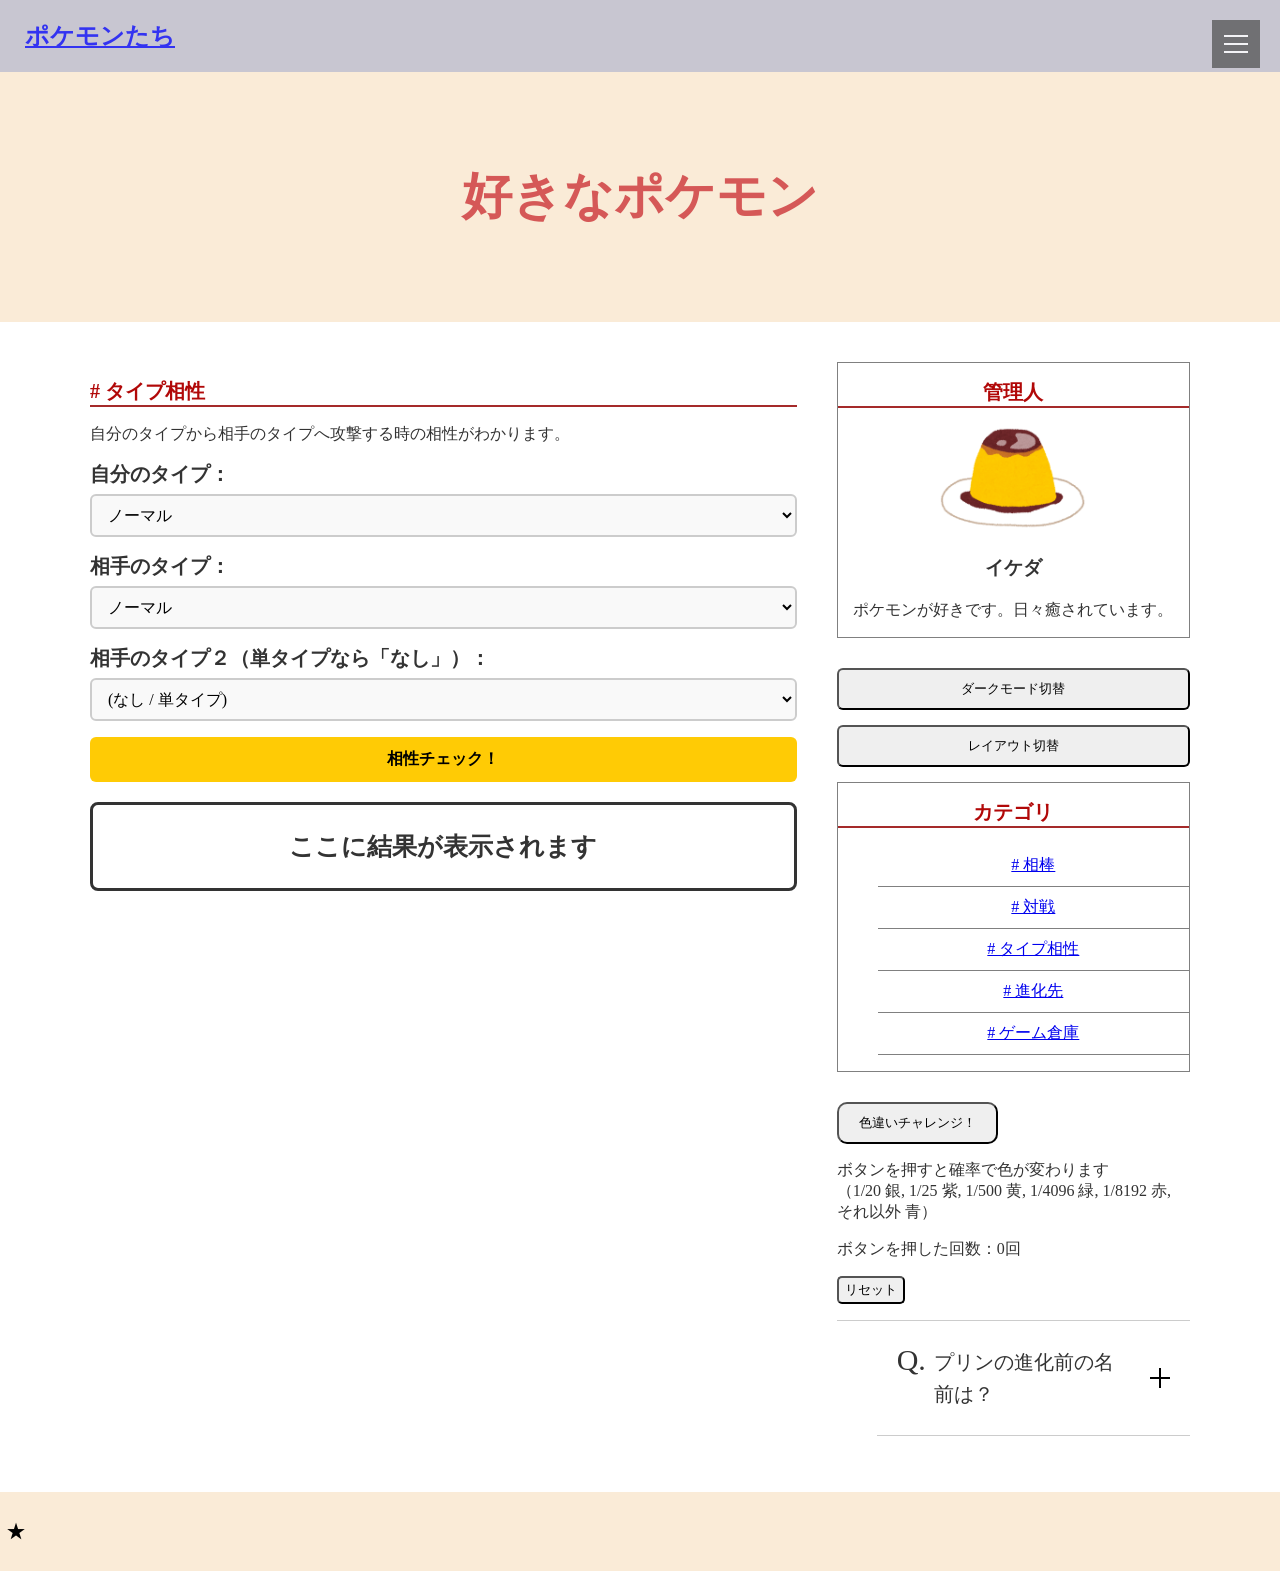
<file: type.html>
<!DOCTYPE html>
<html lang="ja">
<head>
    <meta charset="UTF-8">
    <meta name="viewport" content="width=device-width, initial-scale=1.0">
    <title>タイプ相性</title>
    <link rel="stylesheet" href="style.css">
    <script>
        const savedTheme = localStorage.getItem('theme')
        if (savedTheme === 'dark') {
            document.documentElement.classList.add('dark-mode');
        }
    </script>
    <style>
        .type-checker-box {
            flex: 2;
        }

        .form-group {
            margin-bottom: 16px;
        }

        .form-group label {
            display: block;
            margin-bottom: 6px;
            font-weight: bold;
            font-size: 20px;
        }

        .form-group select {
            width: 100%;
            padding: 10px 12px;
            border: 2px solid #ccc;
            border-radius: 6px;
            font-size: 16px;
            background-color: #f9f9f9;
            cursor: pointer;
        }

        #check-btn {
            width: 100%;
            padding: 12px;
            background-color: #ffcb05;
            font-weight: bold;
            font-size: 16px;
            border: none;
            border-radius: 6px;
            cursor: pointer;
            user-select: none;
            transition: background-color 0.2s;
        }

        #check-btn:hover {
            background-color: #ffdb4d;
        }

        #check-text {
            font-size: 25px;
            font-weight: bold;
            text-align: center;
        }

        #result-area {
            margin-top: 20px;
            border: 3px solid #333;
            border-radius: 8px;
        }

        @keyframes fadeIn {
            0% {
                opacity: 0;
                transform: scale(0.95);
            }
            100% {
                opacity: 1;
                transform: scale(1.0);
            }
        }

        .animate-result {
            animation: fadeIn 0.4s ease;
        }
    </style>
</head>
<body id="poke-body">
    <header class="header">
        <div class = "header-left">
            <a href="index.html"><h2>ポケモンたち</h2></a>
        </div>
        <div class = "header-right">
            <button type="button" id="js-hamburger" class="hamburger" aria-label="メニューを開く">
                <span></span>
                <span></span>
                <span></span>
            </button>
            <nav id="js-nav" class="nav">
                <ul class="nav__list">
                    <li class="nav__item"><a href="index.html">ホーム</a></li>
                    <li class="nav__item"><a href="list.html">ポケモン記事</a></li>
                    <li class="nav__item"><a href="type.html">タイプ相性</a></li>
                    <li class="nav__item"><a href="gameStorage.html">ゲーム倉庫</a></li>
                </ul>
            </nav>
        </div>
    </header>
    <div class = "top-wrapper">
        <h1 id="title">好きなポケモン</h1>
    </div>
    <div id="poke-container" class = "container">
        <div class = "type-checker-box">
            <h2 class = "name-title"># タイプ相性</h2>
            <div class = "form-group">
                <p>自分のタイプから相手のタイプへ攻撃する時の相性がわかります。</p>
                <label for="my-type">自分のタイプ：</label>
                <select name="my-type" id="my-type">
                    <option value="normal">ノーマル</option>
                    <option value="fire">ほのお</option>
                    <option value="water">みず</option>
                    <option value="grass">くさ</option>
                    <option value="electric">でんき</option>
                    <option value="ice">こおり</option>
                    <option value="fighting">かくとう</option>
                    <option value="poison">どく</option>
                    <option value="ground">じめん</option>
                    <option value="flying">ひこう</option>
                    <option value="psychic">エスパー</option>
                    <option value="bug">むし</option>
                    <option value="rock">いわ</option>
                    <option value="ghost">ゴースト</option>
                    <option value="dragon">ドラゴン</option>
                    <option value="darkPoke">あく</option>
                    <option value="steel">はがね</option>
                    <option value="fairy">フェアリー</option>
                </select>
            </div>
            <div class="form-group">
                <label for="defense-type1">相手のタイプ：</label>
                <select name="defense-type1" id="defense-type1">
                    <option value="normal">ノーマル</option>
                    <option value="fire">ほのお</option>
                    <option value="water">みず</option>
                    <option value="grass">くさ</option>
                    <option value="electric">でんき</option>
                    <option value="ice">こおり</option>
                    <option value="fighting">かくとう</option>
                    <option value="poison">どく</option>
                    <option value="ground">じめん</option>
                    <option value="flying">ひこう</option>
                    <option value="psychic">エスパー</option>
                    <option value="bug">むし</option>
                    <option value="rock">いわ</option>
                    <option value="ghost">ゴースト</option>
                    <option value="dragon">ドラゴン</option>
                    <option value="darkPoke">あく</option>
                    <option value="steel">はがね</option>
                    <option value="fairy">フェアリー</option>
                </select>
            </div>
            <div class="form-group">
                <label for="defense-type2">相手のタイプ２（単タイプなら「なし」）：</label>
                <select name="defense-type2" id="defense-type2">
                    <option value="none">(なし / 単タイプ)</option>
                    <option value="normal">ノーマル</option>
                    <option value="fire">ほのお</option>
                    <option value="water">みず</option>
                    <option value="grass">くさ</option>
                    <option value="electric">でんき</option>
                    <option value="ice">こおり</option>
                    <option value="fighting">かくとう</option>
                    <option value="poison">どく</option>
                    <option value="ground">じめん</option>
                    <option value="flying">ひこう</option>
                    <option value="psychic">エスパー</option>
                    <option value="bug">むし</option>
                    <option value="rock">いわ</option>
                    <option value="ghost">ゴースト</option>
                    <option value="dragon">ドラゴン</option>
                    <option value="darkPoke">あく</option>
                    <option value="steel">はがね</option>
                    <option value="fairy">フェアリー</option>
                </select>
            </div>
            <button id="check-btn">相性チェック！</button>
            <div id="result-area">
                <p id="check-text">ここに結果が表示されます</p>
            </div>
        </div>
        <div class = "poke-side-menu">
            <div class = "profile-card">
                <h2 class = "name-title">管理人</h2>
                <img src="jibunpurin.png">
                <h3>イケダ</h3>
                <p>ポケモンが好きです。日々癒されています。</p>
            </div>
            <button id="theme-toggle">ダークモード切替</button>
            <button id="layout-toggle">レイアウト切替</button>
            <div class = "profile-card">
                <h2 class = "name-title">カテゴリ</h2>
                <ul class = "category-list">
                    <li><a href="buddy.html"># 相棒</a></li>
                    <li><a href="batle.html"># 対戦</a></li>
                    <li><a href="type.html"># タイプ相性</a></li>
                    <li><a href="evolution.html"># 進化先</a></li>
                    <li><a href="gameStorage.html"># ゲーム倉庫</a></li>
                </ul>
            </div>
            <div class="poke-btn">
                <button id="shiny-btn">色違いチャレンジ！</button>
                <p id="display-result">ボタンを押すと確率で色が変わります<br>（1/20 銀, 1/25 紫, 1/500 黄, 1/4096 緑, 1/8192 赤, それ以外 青）</p>
                <p id="counter">ボタンを押した回数：0回</p>
                <button id="reset-btn">リセット</button>
            </div>
            <ul class="accordion">
                <li>
                    <div class="accordion-q">
                        <button class="accordion-btn">
                            <span class="accordion-q-prefix">Q.</span>
                            <span class="accordion-q-content">プリンの進化前の名前は？</span>
                            <span class="accordion-q-icon"></span>
                        </button>
                    </div>
                    <div class="accordion-a">
                        <div class="accordion-a-inner">
                            <div class="accordion-a-prefix">A.</div>
                            <div class="accordion-a-content">
                                <p>ププリン</p>
                            </div>
                        </div>
                    </div>
                </li>
            </ul>
        </div>
    </div>
    <footer id ="poke-footer">
        <button class="secret-btn" onclick="revealText()">★</button>
        <div id="secretText" class="hidden-message">
            □　　　　□<br>
             □[ | _ | ]□
        </div>
    </footer>
    <button id="back-to-top" class="back-to-top" aria-label="ページトップへ戻る">
        ↑
    </button>
    <script src="main.js"></script>
    <script>
        const attackSelect = document.getElementById('my-type');
        const defenseSelect1 = document.getElementById('defense-type1');
        const defenseSelect2 = document.getElementById('defense-type2');
        const checkButton = document.getElementById('check-btn');
        const checkText = document.getElementById('check-text');

        const typeChart = {

            normal: {
                rock: 0.5,
                ghost: 0,
                steel: 0.5
            },

            fire: {
                fire: 0.5,
                water: 0.5,
                grass: 2.0,
                ice: 2.0,
                bug: 2.0,
                rock: 0.5,
                dragon:0.5,
                steel: 2.0
            },

            water: {
                fire: 2.0,
                water: 0.5,
                grass: 0.5,
                ground: 2.0,
                rock: 2.0,
                dragon: 0.5
            },

            grass: {
                fire: 0.5,
                water: 2.0,
                grass: 0.5,
                poison: 0.5,
                ground: 2.0,
                flying: 0.5,
                bug: 0.5,
                rock: 2.0,
                dragon: 0.5,
                steel: 0.5
            },

            electric: {
                water: 2.0,
                grass: 0.5,
                electric: 0.5,
                ground: 0,
                flying: 2.0,
                dragon: 0.5
            },

            ice: {
                fire: 0.5,
                water: 0.5,
                grass: 2.0,
                ice: 0.5,
                ground: 2.0,
                flying: 2.0,
                dragon: 2.0,
                steel: 0.5
            },

            fighting: {
                normal: 2.0,
                ice: 2.0,
                poison: 0.5,
                flying: 0.5,
                psychic: 0.5,
                bug: 0.5,
                rock: 2.0,
                ghost: 0,
                darkPoke: 2.0,
                steel: 2.0,
                fairy: 0.5
            },

            poison: {
                grass: 2.0,
                poison: 0.5,
                ground: 0.5,
                ghost: 0.5,
                steel: 0,
                fairy: 2.0
            },

            ground: {
                fire: 2.0,
                grass: 0.5,
                electric: 2.0,
                poison: 2.0,
                flying: 0,
                bug: 0.5,
                rock: 2.0,
                steel: 2.0
            },

            flying: {
                grass: 2.0,
                electric: 0.5,
                fighting: 2.0,
                bug: 2.0,
                rock: 0.5,
                steel: 0.5
            },

            psychic: {
                fighting: 2.0,
                poison: 2.0,
                psychic: 0.5,
                darkPoke: 0,
                steel: 0.5
            },

            bug: {
                fire: 0.5,
                grass: 2.0,
                fighting: 0.5,
                poison: 0.5,
                flying: 0.5,
                psychic: 2.0,
                ghost: 0.5,
                darkPoke: 2.0,
                steel: 0.5,
                fairy: 0.5
            },

            rock: {
                fire: 2.0,
                ice: 2.0,
                fighting: 0.5,
                ground: 0.5,
                flying: 2.0,
                bug: 2.0,
                steel: 0.5
            },

            ghost: {
                normal: 0,
                psychic: 2.0,
                ghost: 2.0,
                darkPoke: 0.5
            },

            dragon: {
                dragon: 2.0,
                steel: 0.5,
                fairy: 0
            },

            darkPoke: {
                fighting: 0.5,
                psychic: 2.0,
                ghost: 2.0,
                darkPoke: 0.5,
                fairy: 0.5
            },

            steel: {
                fire: 0.5,
                water: 0.5,
                electric: 0.5,
                ice: 2.0,
                rock: 2.0,
                steel: 0.5,
                fairy: 2.0
            },

            fairy: {
                fire: 0.5,
                fighting: 2.0,
                poison: 0.5,
                dragon: 2.0,
                darkPoke: 2.0,
                steel: 0.5
            },
        }

        function resultDisplay(pokeMessage) {
            checkText.classList.remove('animate-result');
            checkText.textContent = pokeMessage;

            setTimeout(() => {
                checkText.classList.add('animate-result');
            }, 10);
        }

        checkButton.addEventListener('click', () => {
            const attack = attackSelect.value;
            const defense1 = defenseSelect1.value;
            const defense2 = defenseSelect2.value;

            let finalMultiplier = 1.0;
            let pokeMessage = '';

            if (typeChart[attack] && typeChart[attack][defense1] !== undefined) {
                finalMultiplier = typeChart[attack][defense1];
            }

            if (defense2 !== 'none') {
                if (typeChart[attack] && typeChart[attack][defense2] !== undefined) {
                    const multiplier2 = typeChart[attack][defense2];
                    finalMultiplier = finalMultiplier * multiplier2;
                }
            }

            if (finalMultiplier === 4.0) {
                pokeMessage = 'こうかは ちょうバツグンだ！！(4倍)';
            } else if (finalMultiplier >= 2.0) {
                pokeMessage = 'こうかは バツグンだ！(2倍)';
            } else if (finalMultiplier === 0) {
                pokeMessage = 'こうかが ないようだ…(0倍)';
            } else if (finalMultiplier <= 0.25) {
                pokeMessage = 'こうかは かなりいまひとつのようだ…(0.25倍)';
            } else if (finalMultiplier < 1.0) {
                pokeMessage = 'こうかは いまひとつのようだ…(0.5倍)';
            } else {
                pokeMessage = 'こうかあり(等倍)';
            }

            resultDisplay(pokeMessage);
        });
    </script>
</body>
</html>
</file>
<file: style.css>
* {
    font-family:"Meiryo";
}

:root {
  --bg-color: #ffffff;
  --text-color: #333333;
}

html.dark-mode {
  --bg-color: #1a1a1a;
  --text-color: #f0f0f0;
}

body {
  margin:0;
  background-color: var(--bg-color);
  color: var(--text-color);
  transition: background-color 0.3s, color 0.3s;
}

li {
  list-style: none;
}

.header {
  background-color:rgb(187, 184, 198);
  display: flex;
  justify-content: space-between;
  align-items: center;
  position: sticky;
  top: 0;
  z-index: 100;
  opacity: 0.8;
}

.header.is-active {
  box-shadow: 0 2px 5px rgba(0, 0, 0, 0.1);
}

.header-left {
  padding:0 25px;
    
}



/* --- ハンバーガーボタン --- */
.hamburger {
  position: fixed;
  top: 20px;
  right: 20px;
  z-index: 100;
  width: 48px;
  height: 48px;
  background: #333;
  border: none;
  cursor: pointer;
  display: flex;
  flex-direction: column;
  justify-content: center;
  align-items: center;
  gap: 6px;
  opacity: 0.8;
}

/* 三本線の共通スタイル */
.hamburger span {
  display: block;
  width: 24px;
  height: 2px;
  background-color: #fff;
  transition: transform 0.3s, opacity 0.3s;
}

/* 開いた時のバツ印化 */
.hamburger.is-active span:nth-child(1) {
  transform: translateY(8px) rotate(45deg);
}
.hamburger.is-active span:nth-child(2) {
  opacity: 0; 
}
.hamburger.is-active span:nth-child(3) {
  transform: translateY(-8px) rotate(-45deg);
}

/* --- ナビゲーションメニュー --- */
.nav {
  position: fixed;
  top: 0;
  right: 0;
  height: 100vh;
  background-color: rgba(0, 0, 0, 0.95);
  display: flex;
  justify-content: center;
  align-items: center;
  z-index: 90;
  width: 300px;
  transform: translateX(100%);
  

  
  /* スライド動作の滑らかさを指定（0.3秒かけて動く） */
  transition: transform 0.3s ease-in-out;
}

/* 開いた時の表示状態 */
.nav.is-active {
  transform: translateX(0);
}

.nav__list {
  list-style: none;
  padding: 0;
  text-align: center;
}

.nav__item a {
  color: #fff;
  text-decoration: none;
  font-size: 20px;
  display: block;
  padding: 15px;
}


.top-wrapper {
    height:250px;
    display:flex;
    justify-content: center;
    align-items: center;
    background-color: antiquewhite;
}

.top-wrapper h1 {
    font-size:50px;
    color:rgb(213, 88, 87);
}

.container {
  max-width: 1100px;
  margin: 40px auto;
  display: flex;
  gap: 40px;
  flex-direction: row;
}

.container.layout-reverse {
  flex-direction: row-reverse;
}

.main-wrapper {
    flex: 2;
}

.pokemon {
    display:flex;
    gap: 20px;
    border:1px solid gray;
    margin-bottom: 30px;
}

.pokemon img {
    width:150px;
    height: auto;
    display: flex;
}

.pokemon-right {
    margin:15px 0 0 30px;
}

.pokemon-title {
    font-weight: bold;
    font-size:20px;
    color: rgb(177, 8, 8);
}

.poke-side-menu {
    flex: 1;
}

.profile-card {
    border: 1px solid gray;
    text-align: center;
    margin-bottom: 30px;
}

.profile-card img {
    width:150px;
    height: auto;
    
}

#theme-toggle {
  width: 100%;
  padding: 10px;
  margin-bottom: 15px;
  border-radius: 6px;
  cursor: pointer;
}

#layout-toggle {
  width: 100%;
  padding: 10px;
  margin-bottom: 15px;
  border-radius: 6px;
  cursor: pointer;
}

#shiny-btn {
  padding: 10px 20px;
  border-radius: 10px;
  cursor: pointer;
}

#reset-btn {
  padding: 3px 6px;
  border-radius: 5px;
  cursor: pointer;
}

.name-title {
    border-bottom: 2px solid brown;
    color: rgb(177, 8, 8);
    font-size: 20px;
}

.category-list li {
    border-bottom: 1px solid gray;
    padding: 10px 0;
}

.article-img {
    width:150px;
    height: auto;
    display: flex;
}

/*アコーディオンメニュー*/
.accordion {
    list-style: none;
    border-top: 1px solid #ccc;
}

.accordion-q-prefix {
  display: block;
  position: absolute;
  font-weight: 400;
  font-variation-settings: "wdth" 75;
  line-height: 1;
}

.accordion-q-content {
  display: block;
  font-weight: 400;
  line-height: 1.6;
}

.accordion-q-icon {
  display: block;
  position: absolute;
  top: 50%;
  transform: translateY(-50%);
}

.accordion-q-icon::before,
.accordion-q-icon::after {
  content: "";
  display: block;
  position: absolute;
  left: 0;
  width: 100%;
  height: 2px;
  background: #000;
}

.accordion-q-icon::after {
  transform: rotate(90deg);
  transition: transform 400ms;
}

.accordion-q button {
  display: block;
  position: relative;
  width: 100%;
  box-sizing: border-box;
  border: none;
  background: none;
  color: inherit;
  font: inherit;
  text-align: left;
  appearance: none;
  cursor: pointer;
  transition: opacity 400ms;
}

.accordion-a {
  display: none;
  overflow: hidden;
}

.accordion-a-inner {
  position: relative;
}

.accordion-a-prefix {
  position: absolute;
  font-weight: 500;
  font-variation-settings: "wdth" 75;
  line-height: 1;
}

.accordion > li {
  border-bottom: 1px solid #ccc;
}

.accordion > li.is-open .accordion-q-icon::after {
  transform: rotate(0deg);
}

/*フッター*/
footer {
    display: flex;
    background-color:antiquewhite;
    align-items: center;
}


/* 上に戻るボタンのスタイル */
.back-to-top {
  position: fixed;
  bottom: 30px;
  right: 30px;
  width: 50px;
  height: 50px;
  border-radius: 50%;
  background-color: #333333;
  color: #ffffff;
  border: none;
  font-size: 20px;
  cursor: pointer;
  
  opacity: 0;
  visibility: hidden;
  transition: opacity 0.3s, visibility 0.3s;
}

/* スクロールされた時にJavaScriptで付与するクラス */
.back-to-top.is-active {
  opacity: 1;
  visibility: visible;
}

/* 隠しボタン */
    .secret-btn {
      background: transparent; 
      border: none;             
      font-size: 20px;
      cursor: pointer;          
      outline: none;            
    }

    /* 最初は非表示にしておくメッセージ */
    .hidden-message {
      opacity: 0;                             
      transition: opacity 1.5s ease-in-out; 
      font-size: 24px;
      color: #4a4545;
      margin-top: 20px;
      font-weight: bold;
    }

    /* ボタンが押されたら付与する表示用クラス */
    .hidden-message.show {
      opacity: 1; 
    }

@media (max-width: 768px) {
    header {
        flex-direction: column;
        gap: 15px;
    }
    .top-wrapper {
        flex-direction: column;
    }
    .container {
        flex-direction: column;
    }
}

@media print, (min-width: 768px) {
  .accordion-q-prefix {
    left: 20px;
    top: 24px;
    font-size: 30px;
  }
}

@media screen and (max-width: 767px) {
  .accordion-q-prefix {
    left: 10px;
    top: 18px;
    font-size: 24px;
  }
}

@media print, (min-width: 768px) {
  .accordion-q-content {
    font-size: 20px;
  }
}

@media screen and (max-width: 767px) {
  .accordion-q-content {
    font-size: 16px;
  }
}

@media print, (min-width: 768px) {
  .accordion-q-icon {
    right: 20px;
    width: 20px;
    height: 20px;
  }
}

@media screen and (max-width: 767px) {
  .accordion-q-icon {
    right: 10px;
    width: 16px;
    height: 16px;
  }
}

@media print, (min-width: 768px) {
  .accordion-q-icon::before,
  .accordion-q-icon::after {
    top: 9px;
  }
}

@media screen and (max-width: 767px) {
  .accordion-q-icon::before,
  .accordion-q-icon::after {
    top: 7px;
  }
}

@media print, (min-width: 768px) {
  .accordion-q button {
    padding: 25px 60px 25px 57px;
  }
}

@media screen and (max-width: 767px) {
  .accordion-q button {
    padding: 20px 36px 20px 41px;
  }
}

@media print, (min-width: 768px) {
  .accordion-q button:hover,
  .accordion-q button:active {
    opacity: 0.5;
  }
}

@media print, (min-width: 768px) {
  .accordion-a-inner {
    padding: 5px 0 30px 57px;
  }
}

@media screen and (max-width: 767px) {
  .accordion-a-inner {
    padding: 5px 0 25px 41px;
  }
}

@media print, (min-width: 768px) {
  .accordion-a-prefix {
    left: 20px;
    top: 1px;
    font-size: 30px;
  }
}

@media screen and (max-width: 767px) {
  .accordion-a-prefix {
    left: 10px;
    top: 3px;
    font-size: 24px;
  }
}

@media print, (min-width: 768px) {
  .accordion-a-content p {
    font-size: 16px;
    line-height: 1.8;
  }
}

@media screen and (max-width: 767px) {
  .accordion-a-content p {
    font-size: 15px;
    line-height: 1.7;
  }
}

@media print, (min-width: 768px) {
  .accordion-a-content p + p {
    margin-top: 25px;
  }
}

@media screen and (max-width: 767px) {
  .accordion-a-content p + p {
    margin-top: 20px;
  }
}

/* 切替ボタン */

@media (max-width: 768px) {
  #layout-toggle {
    display: none;
  }
  .container {
    flex-direction: column !important;
  }
}
</file>
